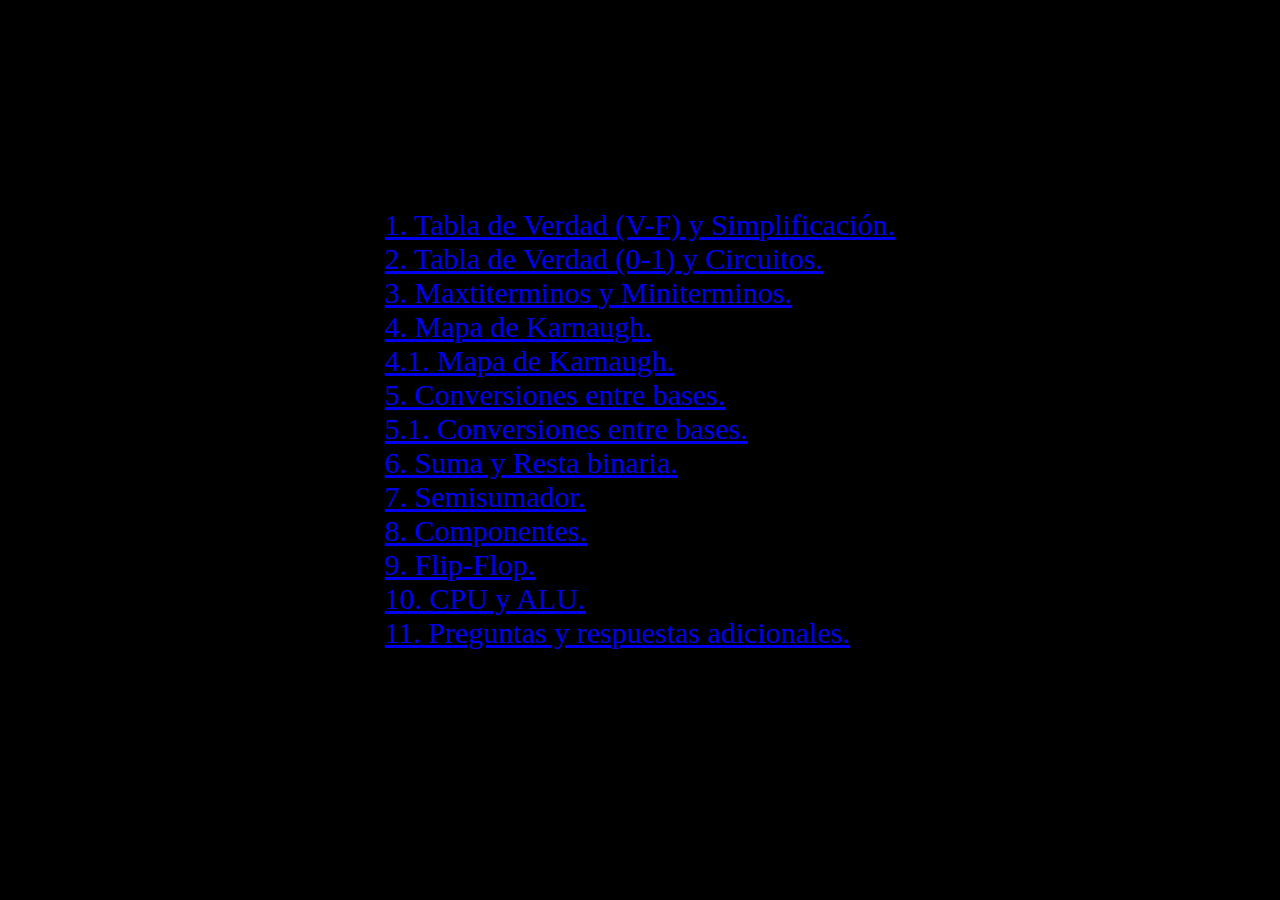
<file: index.html>
<!DOCTYPE html>
<html>
  <head>
    <meta charset="utf-8">
    <meta name="viewport" content="width=device-width">
    <title>Logica Computacional</title>
    <link rel="stylesheet" href="style.css">
  </head>
  <div class="contenedorPadre">
    <div class="contenedorHijo">
      <a href="tablaverdad/tablaverdad.html">1. Tabla de Verdad (V-F) y Simplificación.</a><br> 
      <a href="tabla01/tabla01.html">2. Tabla de Verdad (0-1) y Circuitos.</a><br> 
      <a href="maxiymini/maxiymini.html">3. Maxtiterminos y Miniterminos.</a><br> 
      <a href="karnaugh/karnaugh.html">4. Mapa de Karnaugh.</a><br> 
      <a href="karnaugh01/karnaugh01.html">4.1. Mapa de Karnaugh.</a><br> 
      <a href="conversion/conversion.html">5. Conversiones entre bases.</a><br> 
      <a href="conversion01/conversion01.html">5.1. Conversiones entre bases.</a><br> 
      <a href="sumaresta/sumaresta.html">6. Suma y Resta binaria.</a><br> 
      <a href="semisumador/semisumador.html">7. Semisumador.</a><br> 
      <a href="componentes/componentes.html">8. Componentes.</a><br> 
      <a href="flipflop/flipflop.html">9. Flip-Flop.</a><br> 
      <a href="cpualu/cpualu.html">10. CPU y ALU.</a><br> 
      <a href="preguntasadcionales/preguntasadcionales.html">11. Preguntas y respuestas adicionales.</a><br>       
    </div>
  </div> 
</html>
</file>
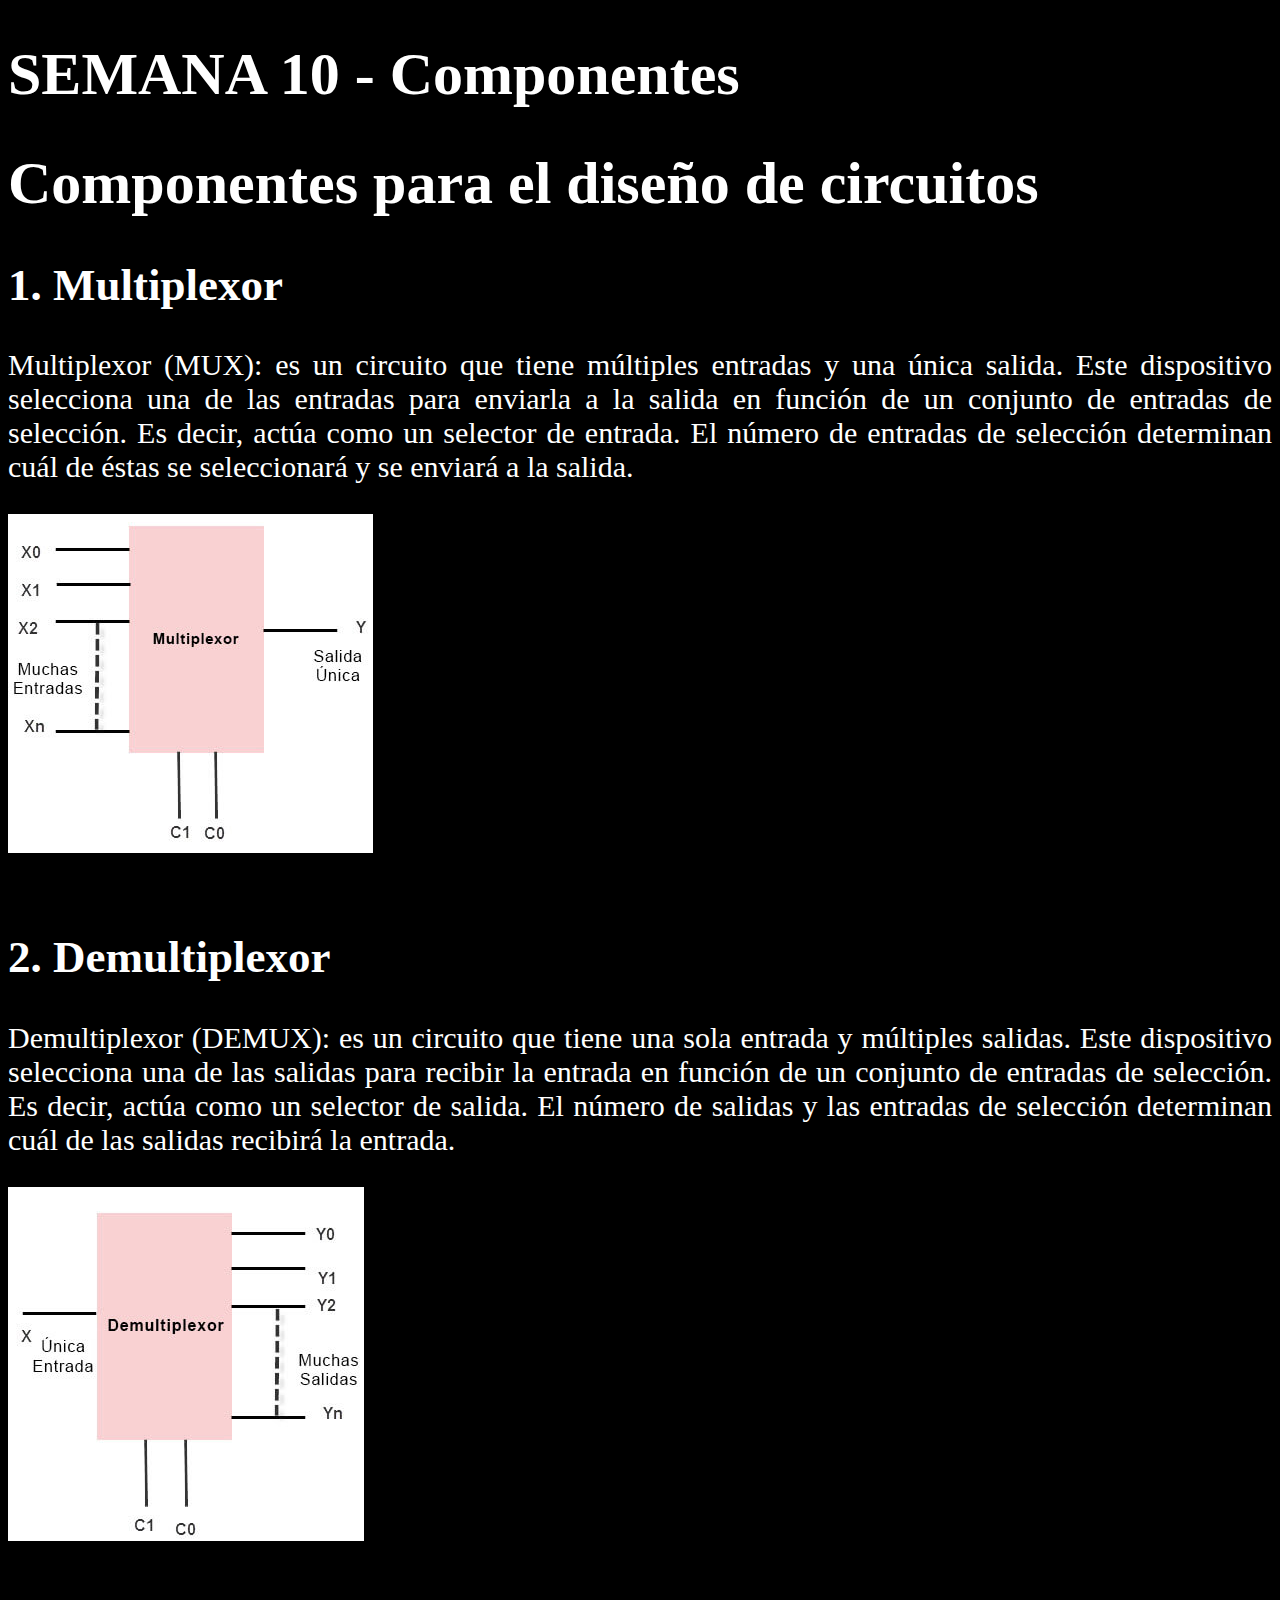
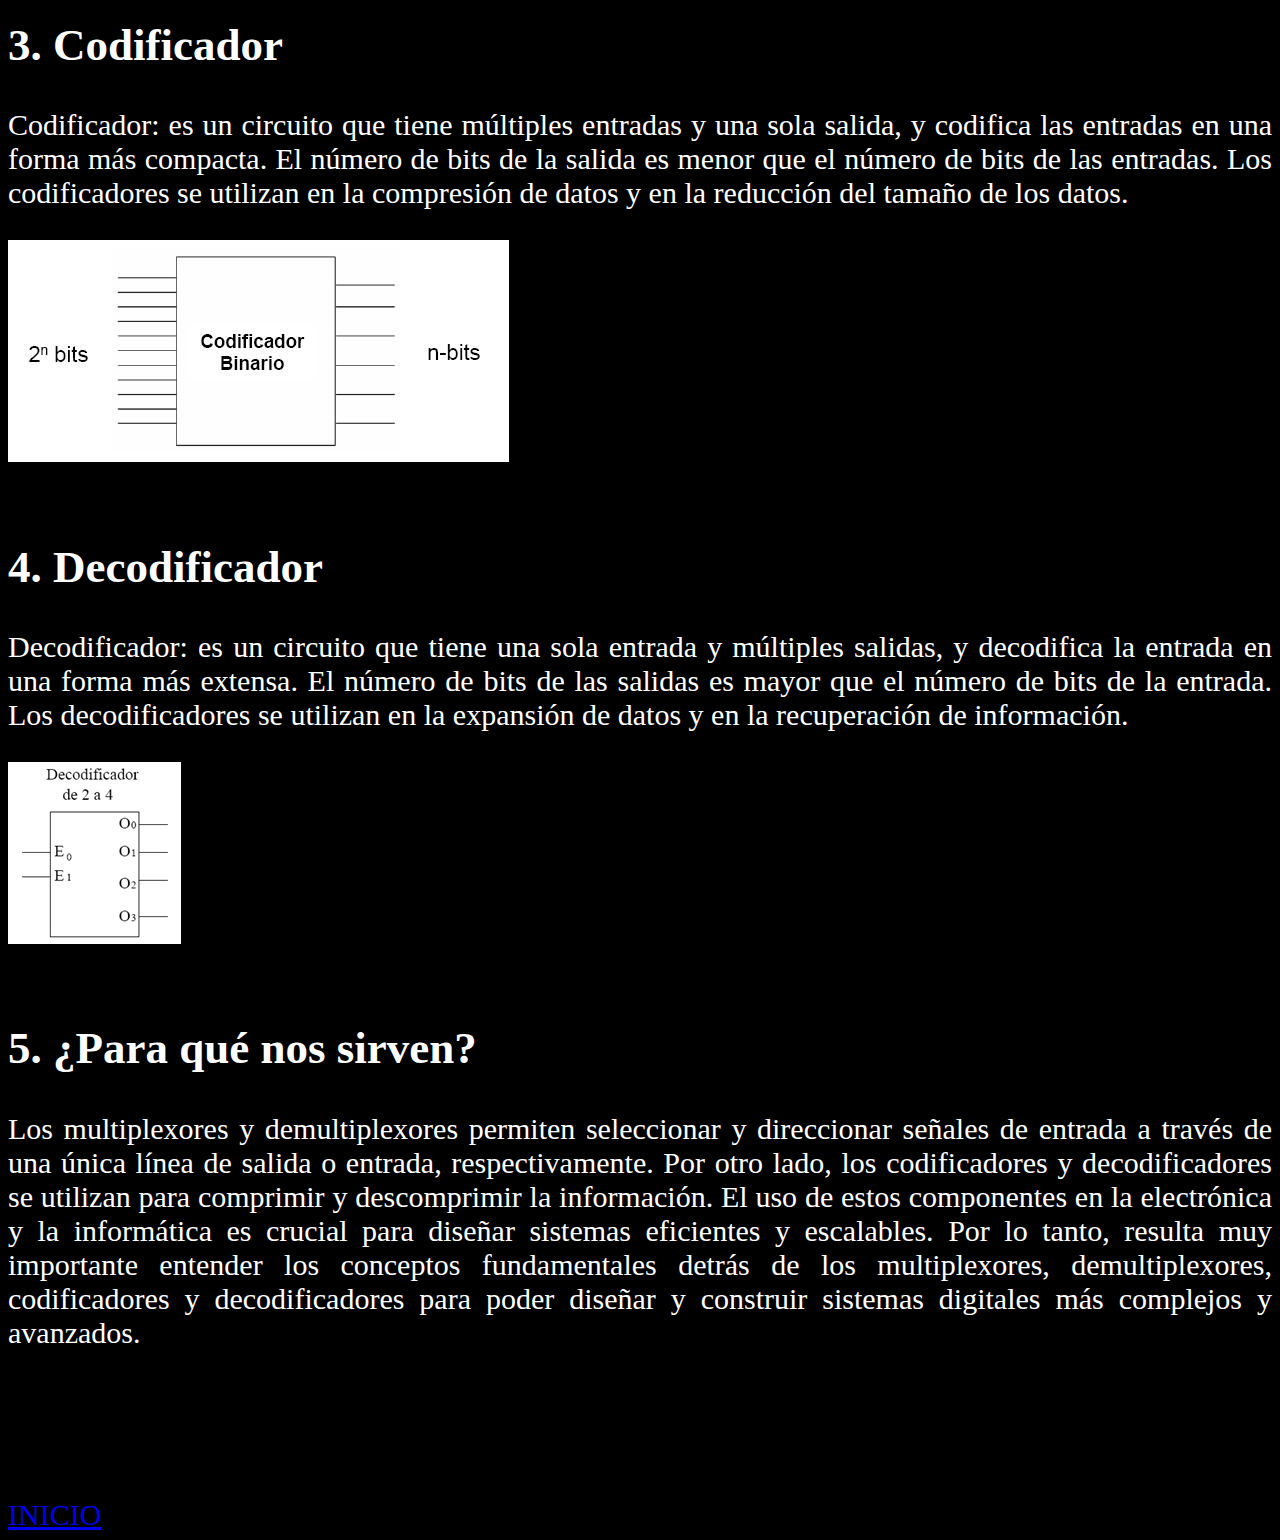
<file: componentes/componentes.html>
<!DOCTYPE html>
<html>
    <head>
        <meta charset="utf-8">
        <meta name="viewport" content="width=device-width, initial-scale=1, shrink-to-fit=no">
        <title>Componentes</title>
        <link rel="stylesheet" href="componentes.css">
    </head>
    <body>
        <div class="contenedorPadre">
          <h1>SEMANA 10 - Componentes</h1>
        </div> 

        <div>
          <h1>Componentes para el diseño de circuitos</h1>
          <h2>1. Multiplexor</h2>
          <p class="justificar">Multiplexor (MUX): es un circuito que tiene múltiples entradas y una única salida.
              Este dispositivo selecciona una de las entradas para enviarla a la salida en función de un conjunto de entradas de selección. Es decir, actúa como un selector de entrada.
              El número de entradas de selección determinan cuál de éstas se seleccionará y se enviará a la salida.</p>
          <img src="multiplexor.jpg">
          <br><br>

          <h2>2. Demultiplexor</h2>
          <p class="justificar">Demultiplexor (DEMUX): es un circuito que tiene una sola entrada y múltiples salidas. 
            Este dispositivo selecciona una de las salidas para recibir la entrada en función de un conjunto de entradas de selección. Es decir, actúa como un selector de salida. 
            El número de salidas y las entradas de selección determinan cuál de las salidas recibirá la entrada.</p>
          <img src="demultiplexor.jpg">
          <br><br>
          
          <h2>3. Codificador</h2>
          <p class="justificar">Codificador: es un circuito que tiene múltiples entradas y una sola salida, y codifica las entradas en una forma más compacta. 
            El número de bits de la salida es menor que el número de bits de las entradas. Los codificadores se utilizan en la compresión de datos y en la reducción del tamaño de los datos. </p>
          <img src="codificador.jpg">
          <br><br>

          <h2>4. Decodificador</h2>
          <p class="justificar">Decodificador: es un circuito que tiene una sola entrada y múltiples salidas, y decodifica la entrada en una forma más extensa. El número de bits de las salidas es mayor que el número de bits de la entrada. Los decodificadores se utilizan en la expansión de datos y en la recuperación de información.</p>
          <img src="decodificador.jpg">
          <br><br>          
          

          <h2>5. ¿Para qué nos sirven?</h2>
          <p class="justificar">Los multiplexores y demultiplexores permiten seleccionar y direccionar señales de entrada a través de una única línea de salida o entrada, respectivamente. Por otro lado, los codificadores y decodificadores se utilizan para comprimir y descomprimir la información.
            El uso de estos componentes en la electrónica y la informática es crucial para diseñar sistemas eficientes y escalables. Por lo tanto, resulta muy  importante entender los conceptos fundamentales detrás de los multiplexores, demultiplexores, codificadores y decodificadores para poder diseñar y construir sistemas digitales más complejos y avanzados.</p>
          <br><br>  

        </div>
       

        <div class="inicio">
          <a href="javascript:history.back()">INICIO</a><br> 
        </div>

        <script src="https://code.jquery.com/jquery-3.3.1.js" integrity="sha256-2Kok7MbOyxpgUVvAk/HJ2jigOSYS2auK4Pfzbm7uH60=" crossorigin="anonymous"></script>
        <script src="https://cdnjs.cloudflare.com/ajax/libs/popper.js/1.14.3/umd/popper.min.js" integrity="sha384-ZMP7rVo3mIykV+2+9J3UJ46jBk0WLaUAdn689aCwoqbBJiSnjAK/l8WvCWPIPm49"
            crossorigin="anonymous"></script>
        <script src="https://stackpath.bootstrapcdn.com/bootstrap/4.1.3/js/bootstrap.min.js" integrity="sha384-ChfqqxuZUCnJSK3+MXmPNIyE6ZbWh2IMqE241rYiqJxyMiZ6OW/JmZQ5stwEULTy"
            crossorigin="anonymous"></script>
        <script src="componentes.js"></script>
    </body>
</html>
</file>
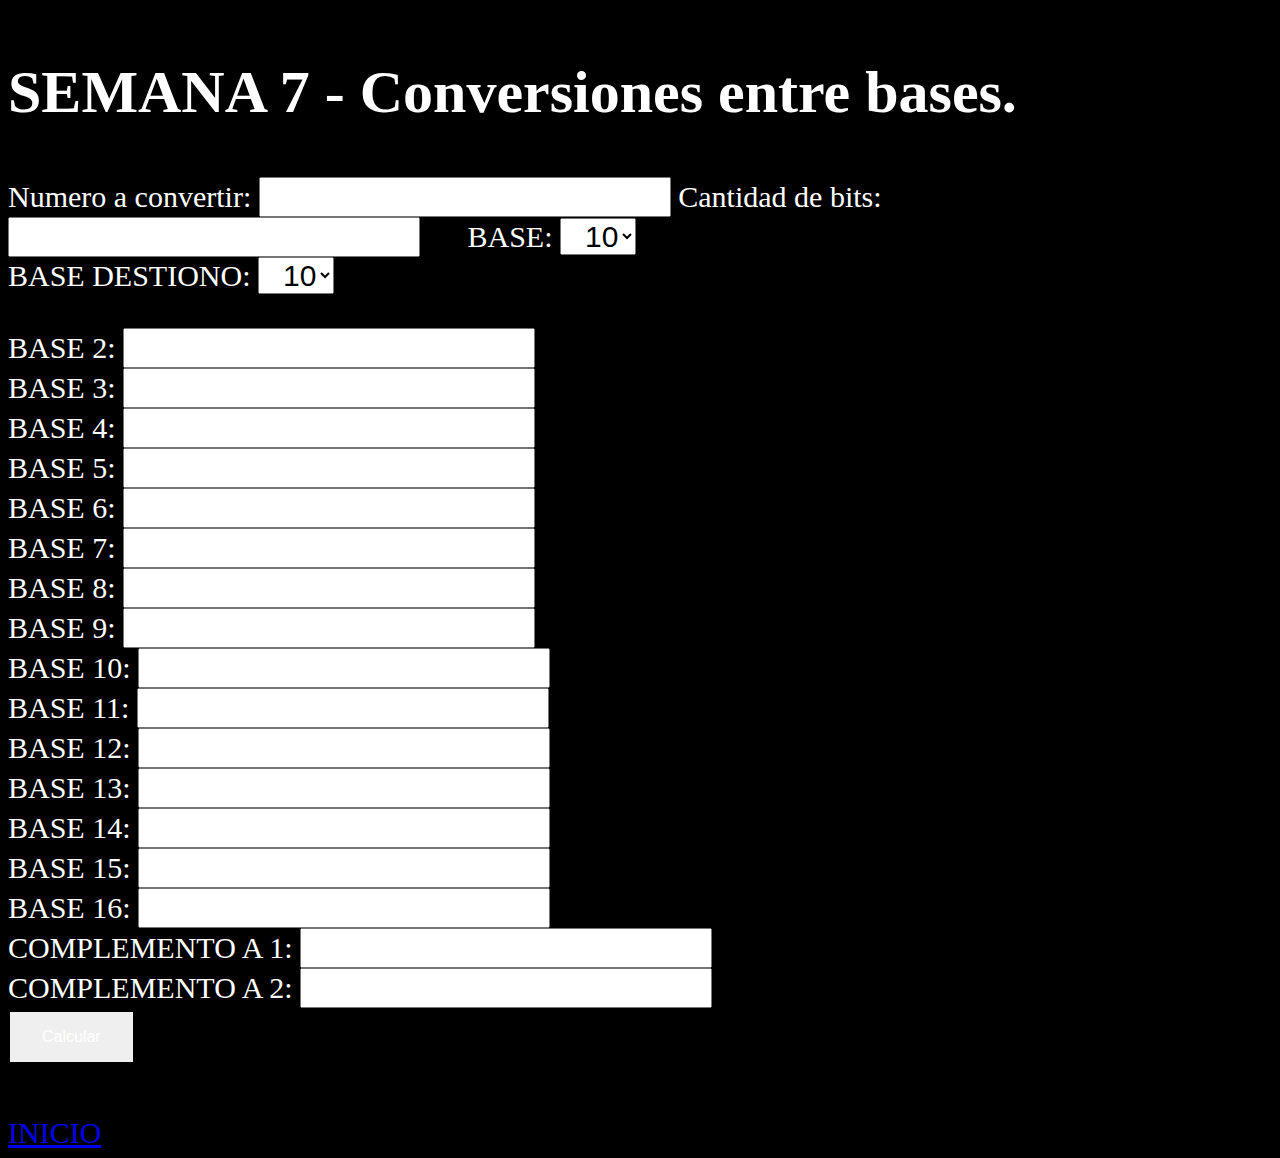
<file: conversion/conversion.html>
<!DOCTYPE html>
<html>
  <head>
    <meta charset="utf-8">
    <meta name="viewport" content="width=device-width, initial-scale=1, shrink-to-fit=no">
    <title>Conversiones entre bases</title>
    <link rel="stylesheet" href="conversion.css">
  </head>
  <body>
    <div class="contenedorPadre">
      <h1>SEMANA 7 - Conversiones entre bases.</h1>
    </div> 
    <div class="contenedorPadre">
      <form >
        <label for="numero">Numero a convertir:</label>
        <input class="espacio base" type="text" id="numero" name="numero">
        <label for="bits">Cantidad de bits:</label>
        <input class="espacio base" type="text" id="bits" name="bits">
        <label class="basenumero" for="basenumero">BASE:</label>
        <select class="espacio base" name="basenumero" id="basenumero">
          <option value="10">10</option>
          <option value="2">2</option>
          <option value="8">8</option>
          <option value="16">16</option>     
          <option value="3">3</option>        
          <option value="4">4</option>
          <option value="5">5</option>
          <option value="6">6</option>        
          <option value="7">7</option>        
          <option value="9">9</option>        
          <option value="10">11</option>                
          <option value="10">12</option>        
          <option value="10">13</option>        
          <option value="10">14</option>        
          <option value="10">15</option>                                        
        </select><br>
        <label class="basedestino" for="basedestino">BASE DESTIONO:</label>
        <select class="espacio base" name="basedestino" id="basedestino">
          <option value="10">10</option>
          <option value="2">2</option>
          <option value="8">8</option>
          <option value="16">16</option>     
          <option value="3">3</option>        
          <option value="4">4</option>
          <option value="5">5</option>
          <option value="6">6</option>        
          <option value="7">7</option>        
          <option value="9">9</option>        
          <option value="10">11</option>                
          <option value="10">12</option>        
          <option value="10">13</option>        
          <option value="10">14</option>        
          <option value="10">15</option>                                        
        </select><br><br>
        <label for="base2">BASE 2:</label>
        <input class="espacio base" type="text" id="base2" name="base2" readonly><br>
        <label for="base3">BASE 3:</label>
        <input class="espacio base" type="text" id="base3" name="base3" readonly><br>
        <label for="base4">BASE 4:</label>
        <input class="espacio base" type="text" id="base4" name="base4" readonly><br>
        <label for="base2">BASE 5:</label>
        <input class="espacio base" type="text" id="base5" name="base5" readonly><br>
        <label for="base2">BASE 6:</label>
        <input class="espacio base" type="text" id="base6" name="base6" readonly><br>
        <label for="base2">BASE 7:</label>
        <input class="espacio base" type="text" id="base7" name="base7" readonly><br>
        <label for="base2">BASE 8:</label>
        <input class="espacio base" type="text" id="base8" name="base8" readonly><br>
        <label for="base2">BASE 9:</label>
        <input class="espacio base" type="text" id="base9" name="base9" readonly><br>
        <label for="base2">BASE 10:</label>
        <input class="espacio base" type="text" id="base10" name="base10" readonly><br>
        <label for="base2">BASE 11:</label>
        <input class="espacio base" type="text" id="base11" name="base11" readonly><br>
        <label for="base2">BASE 12:</label>
        <input class="espacio base" type="text" id="base12" name="base12" readonly><br>
        <label for="base2">BASE 13:</label>
        <input class="espacio base" type="text" id="base13" name="base13" readonly><br>
        <label for="base2">BASE 14:</label>
        <input class="espacio base" type="text" id="base14" name="base14" readonly><br>
        <label for="base2">BASE 15:</label>
        <input class="espacio base" type="text" id="base15" name="base15" readonly><br>
        <label for="base2">BASE 16:</label>
        <input class="espacio base" type="text" id="base16" name="base16" readonly><br>
        <label for="ca1">COMPLEMENTO A 1:</label>
        <input class="espacio base" type="text" id="ca1" name="ca1" readonly><br>
        <label for="ca2">COMPLEMENTO A 2:</label>
        <input class="espacio base" type="text" id="ca2" name="ca2" readonly><br>              
      </form>
    </div> 
    <button class="button button1"  id="boton1">Calcular</button>
    <div class="inicio">
      <a href="javascript:history.back()">INICIO</a><br> 
    </div>

    <script src="https://code.jquery.com/jquery-3.3.1.js" integrity="sha256-2Kok7MbOyxpgUVvAk/HJ2jigOSYS2auK4Pfzbm7uH60=" crossorigin="anonymous"></script>
    <script src="https://cdnjs.cloudflare.com/ajax/libs/popper.js/1.14.3/umd/popper.min.js" integrity="sha384-ZMP7rVo3mIykV+2+9J3UJ46jBk0WLaUAdn689aCwoqbBJiSnjAK/l8WvCWPIPm49"
            crossorigin="anonymous"></script>
    <script src="https://stackpath.bootstrapcdn.com/bootstrap/4.1.3/js/bootstrap.min.js" integrity="sha384-ChfqqxuZUCnJSK3+MXmPNIyE6ZbWh2IMqE241rYiqJxyMiZ6OW/JmZQ5stwEULTy"
            crossorigin="anonymous"></script>
    <script src="conversion.js"></script>
  </body>
</html>
</file>
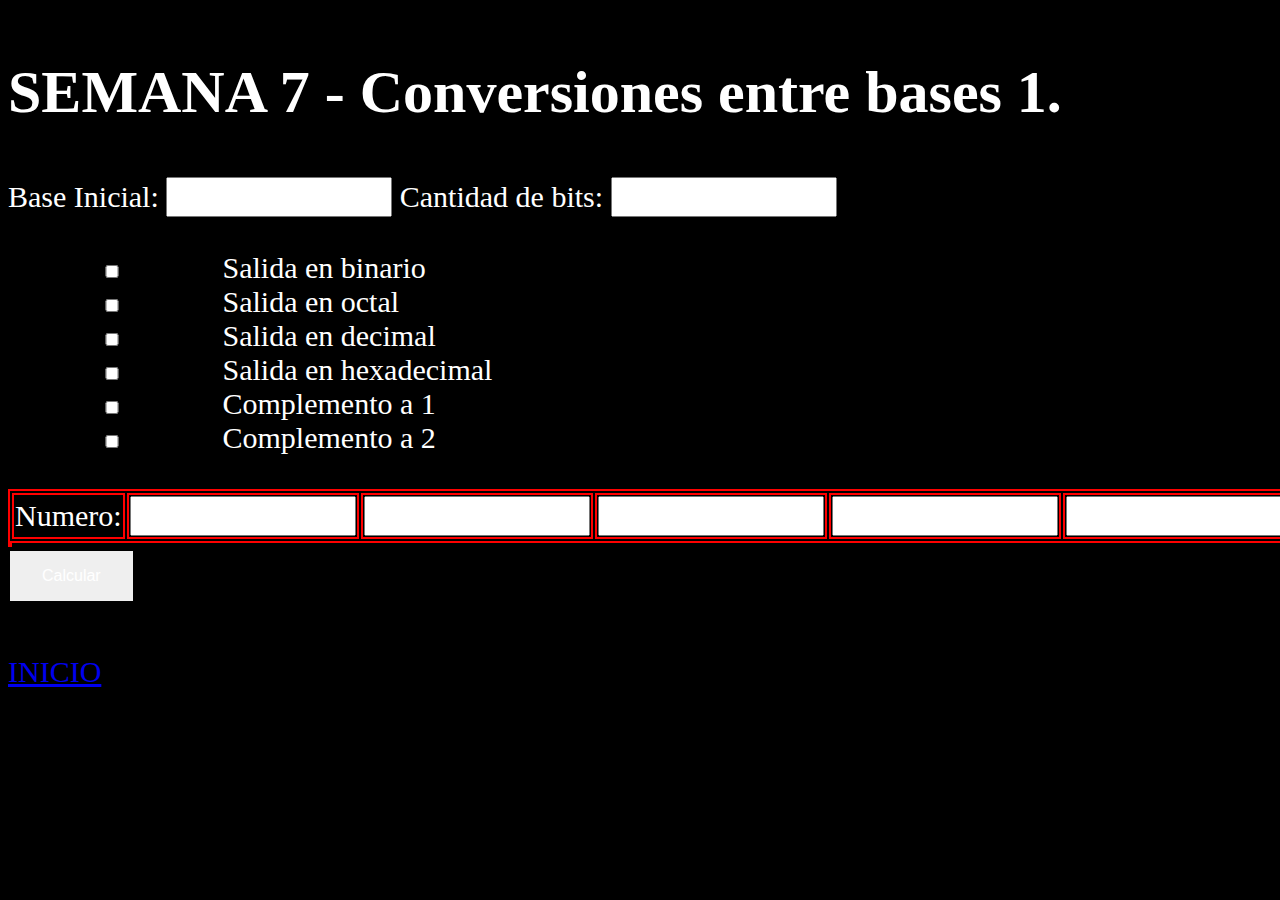
<file: conversion01/conversion01.html>
<!DOCTYPE html>
<html>
  <head>
    <meta charset="utf-8">
    <meta name="viewport" content="width=device-width, initial-scale=1, shrink-to-fit=no">
    <title>Conversiones entre bases</title>
    <link rel="stylesheet" href="conversion01.css">
  </head>
  <body>
    <div class="contenedorPadre">
      <h1>SEMANA 7 - Conversiones entre bases 1.</h1>
    </div> 
    <div class="contenedorPadre">
      <form >
        <label for="base">Base Inicial:</label>
        <input class="espacio base" type="text" id="base" name="base">        
        <label for="bits">Cantidad de bits:</label>
        <input class="espacio base" type="text" id="bits" name="bits">   
        <br><br>

        <input type="checkbox" id="binario" name="binario" value="binario">
        <label for="binario">Salida en binario</label><br>

        <input type="checkbox" id="octal" name="octal" value="octal">
        <label for="octal">Salida en octal</label><br>

        <input type="checkbox" id="decimal" name="decimal" value="decimal">
        <label for="decimal">Salida en decimal</label><br>

        <input type="checkbox" id="hexa" name="hexa" value="hexa">
        <label for="hexa">Salida en hexadecimal</label><br>

        <input type="checkbox" id="ca1" name="ca1" value="ca1">
        <label for="ca1">Complemento a 1</label><br>

        <input type="checkbox" id="ca2" name="ca2" value="ca2">
        <label for="ca2">Complemento a 2</label><br><br>

        <table id="valoresinicial">
          <tr>
            <td style="width:100px">Numero:</td>
            <td><input class="espacio base" type="text" id="numero1" name="numero1" required></td>
            <td><input class="espacio base" type="text" id="numero2" name="numero2" required></td>
            <td><input class="espacio base" type="text" id="numero3" name="numero3" required></td>
            <td><input class="espacio base" type="text" id="numero4" name="numero4" required></td>
            <td><input class="espacio base" type="text" id="numero5" name="numero5" required></td>
          </tr>
        </table>

        
        <table id="conversion">
        </table>
      </form>
    </div> 
    <button class="button button1"  id="boton1">Calcular</button>
    <div class="inicio">
      <a href="javascript:history.back()">INICIO</a><br> 
    </div>

    <script src="https://code.jquery.com/jquery-3.3.1.js" integrity="sha256-2Kok7MbOyxpgUVvAk/HJ2jigOSYS2auK4Pfzbm7uH60=" crossorigin="anonymous"></script>
    <script src="https://cdnjs.cloudflare.com/ajax/libs/popper.js/1.14.3/umd/popper.min.js" integrity="sha384-ZMP7rVo3mIykV+2+9J3UJ46jBk0WLaUAdn689aCwoqbBJiSnjAK/l8WvCWPIPm49"
            crossorigin="anonymous"></script>
    <script src="https://stackpath.bootstrapcdn.com/bootstrap/4.1.3/js/bootstrap.min.js" integrity="sha384-ChfqqxuZUCnJSK3+MXmPNIyE6ZbWh2IMqE241rYiqJxyMiZ6OW/JmZQ5stwEULTy"
            crossorigin="anonymous"></script>
    <script src="conversion01.js"></script>
  </body>
</html>
</file>
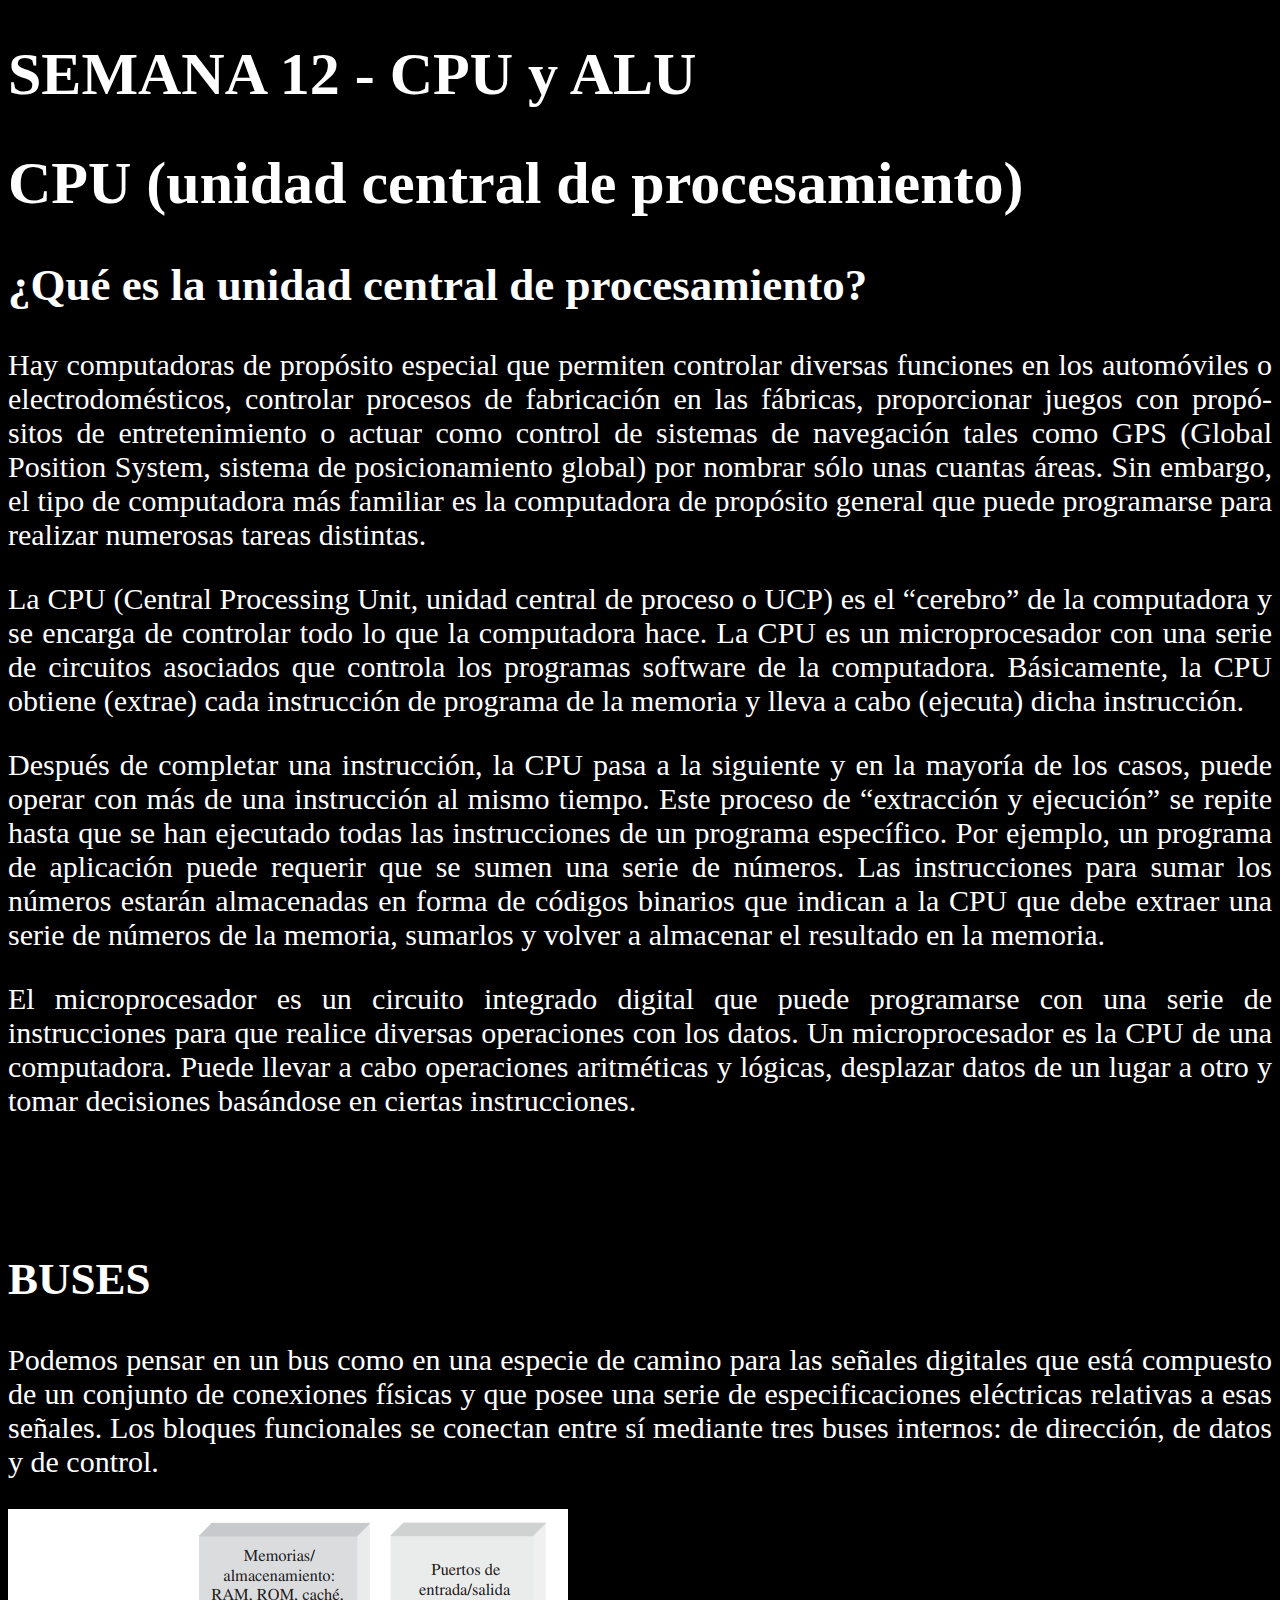
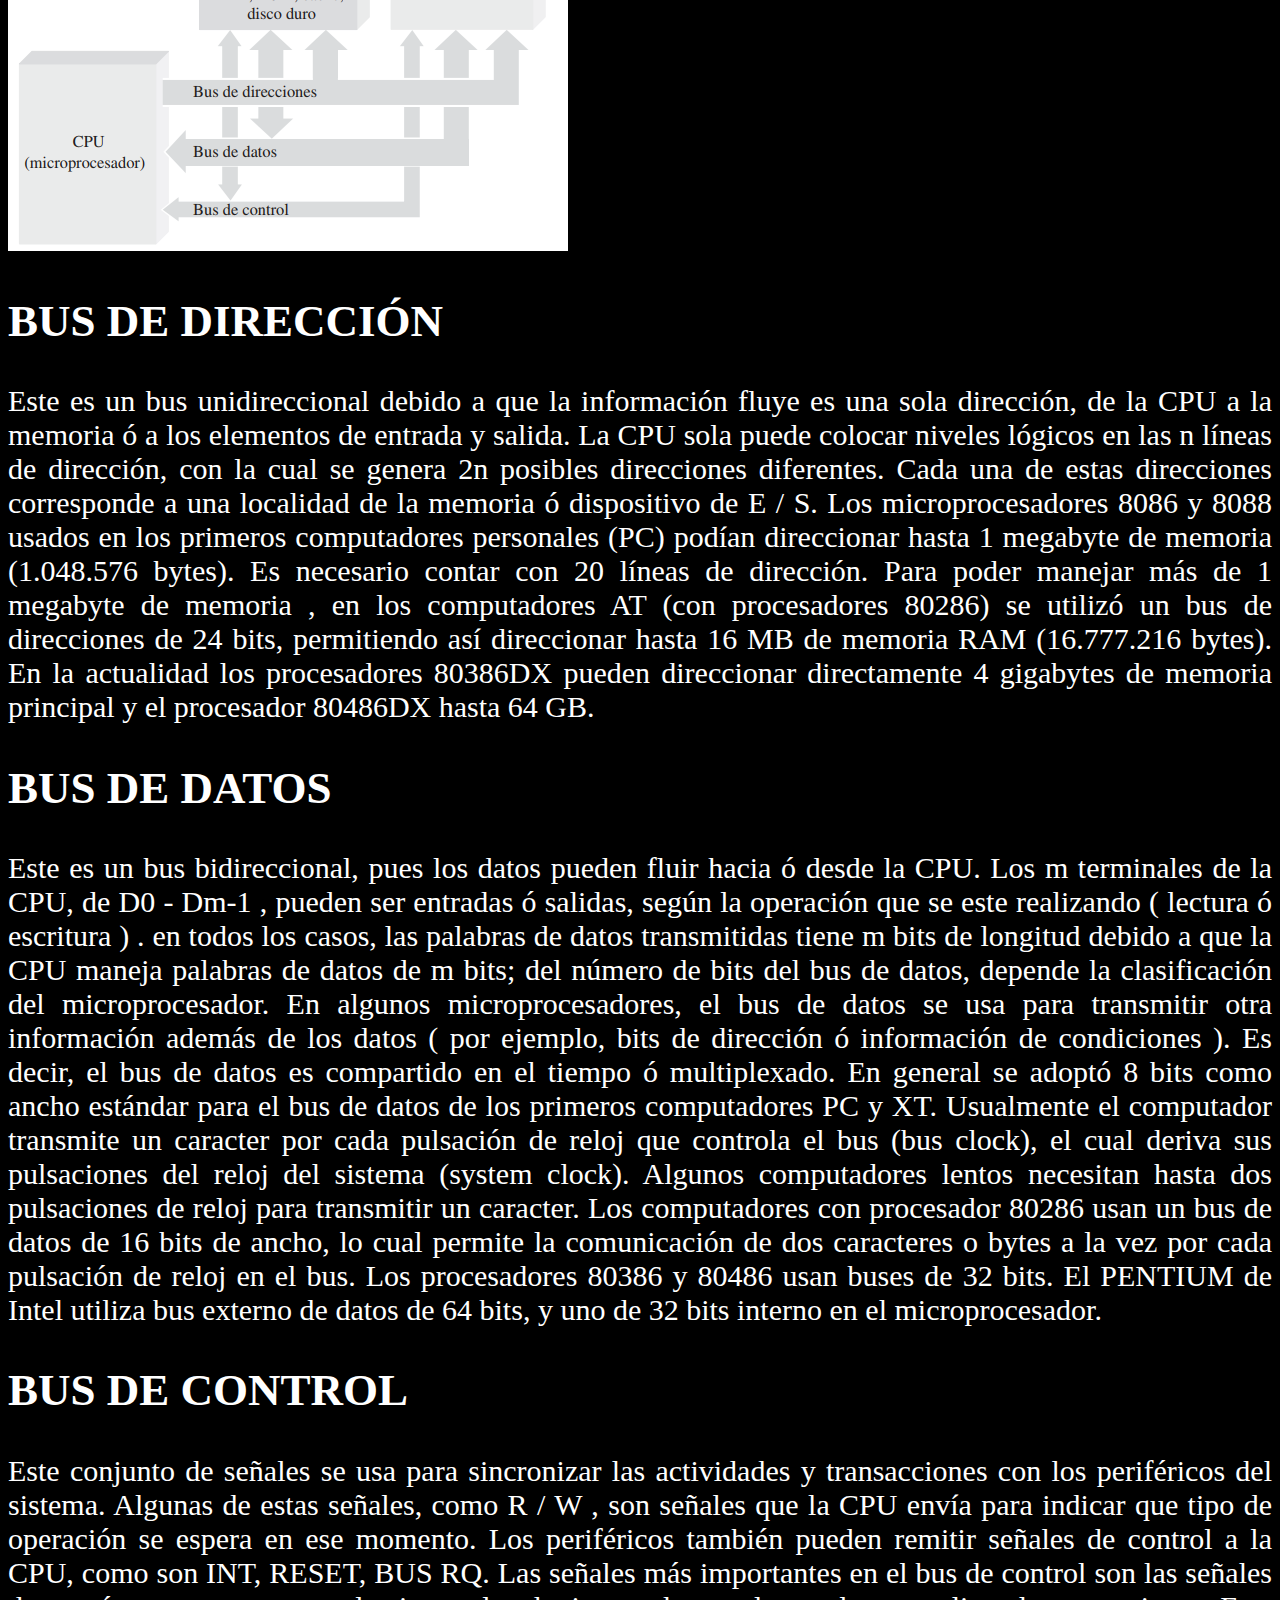
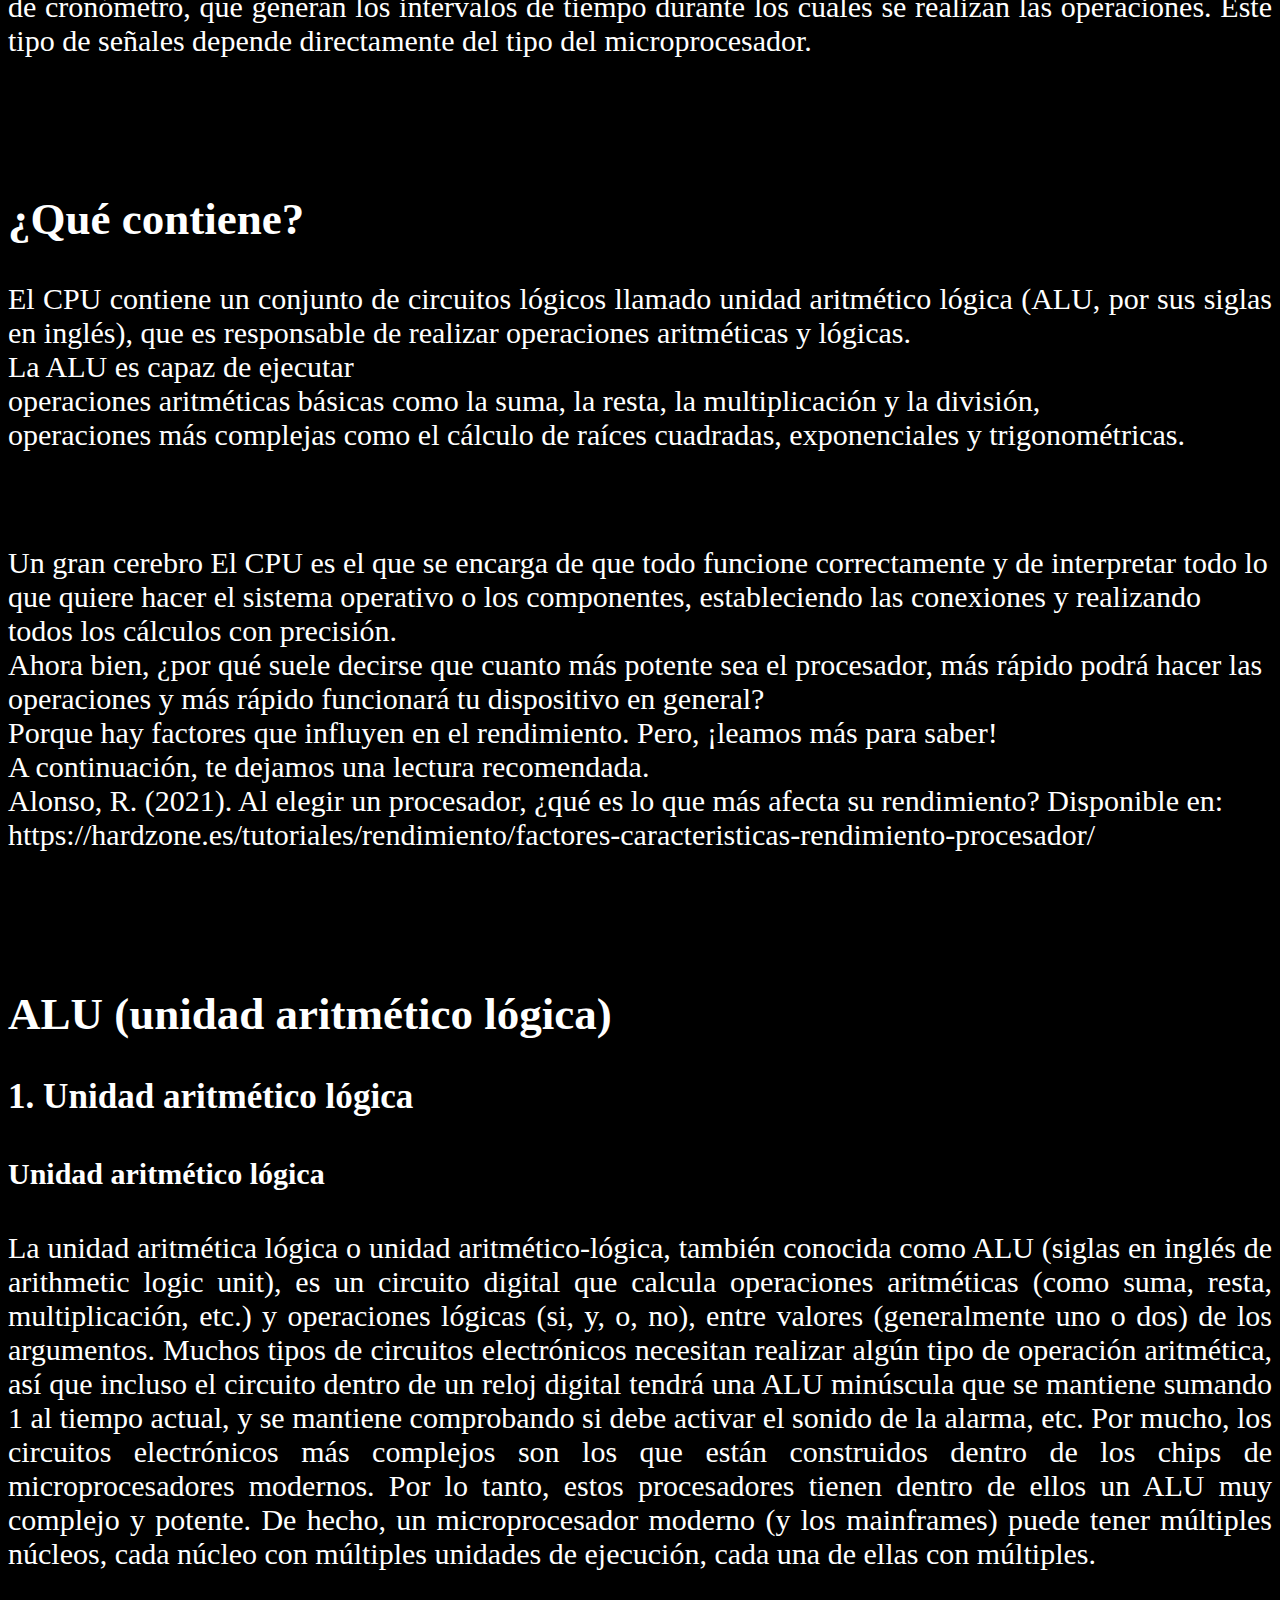
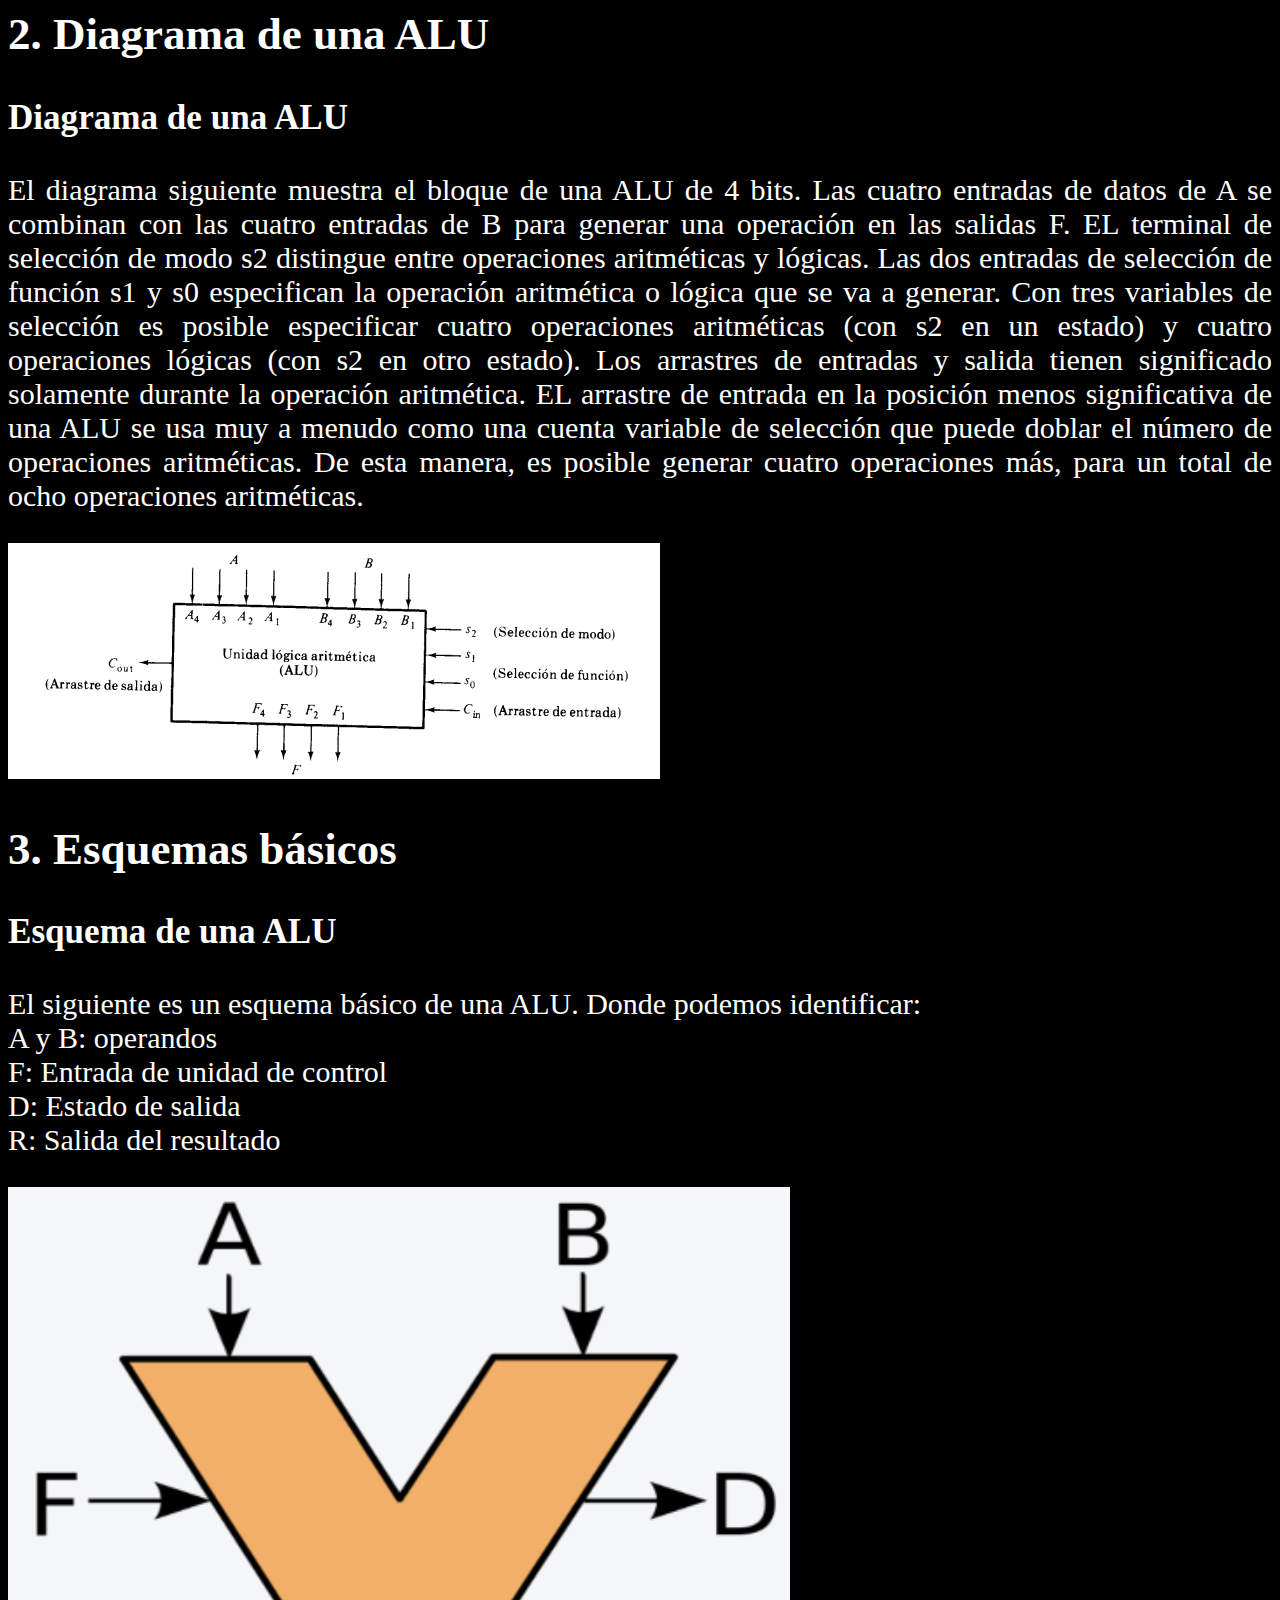
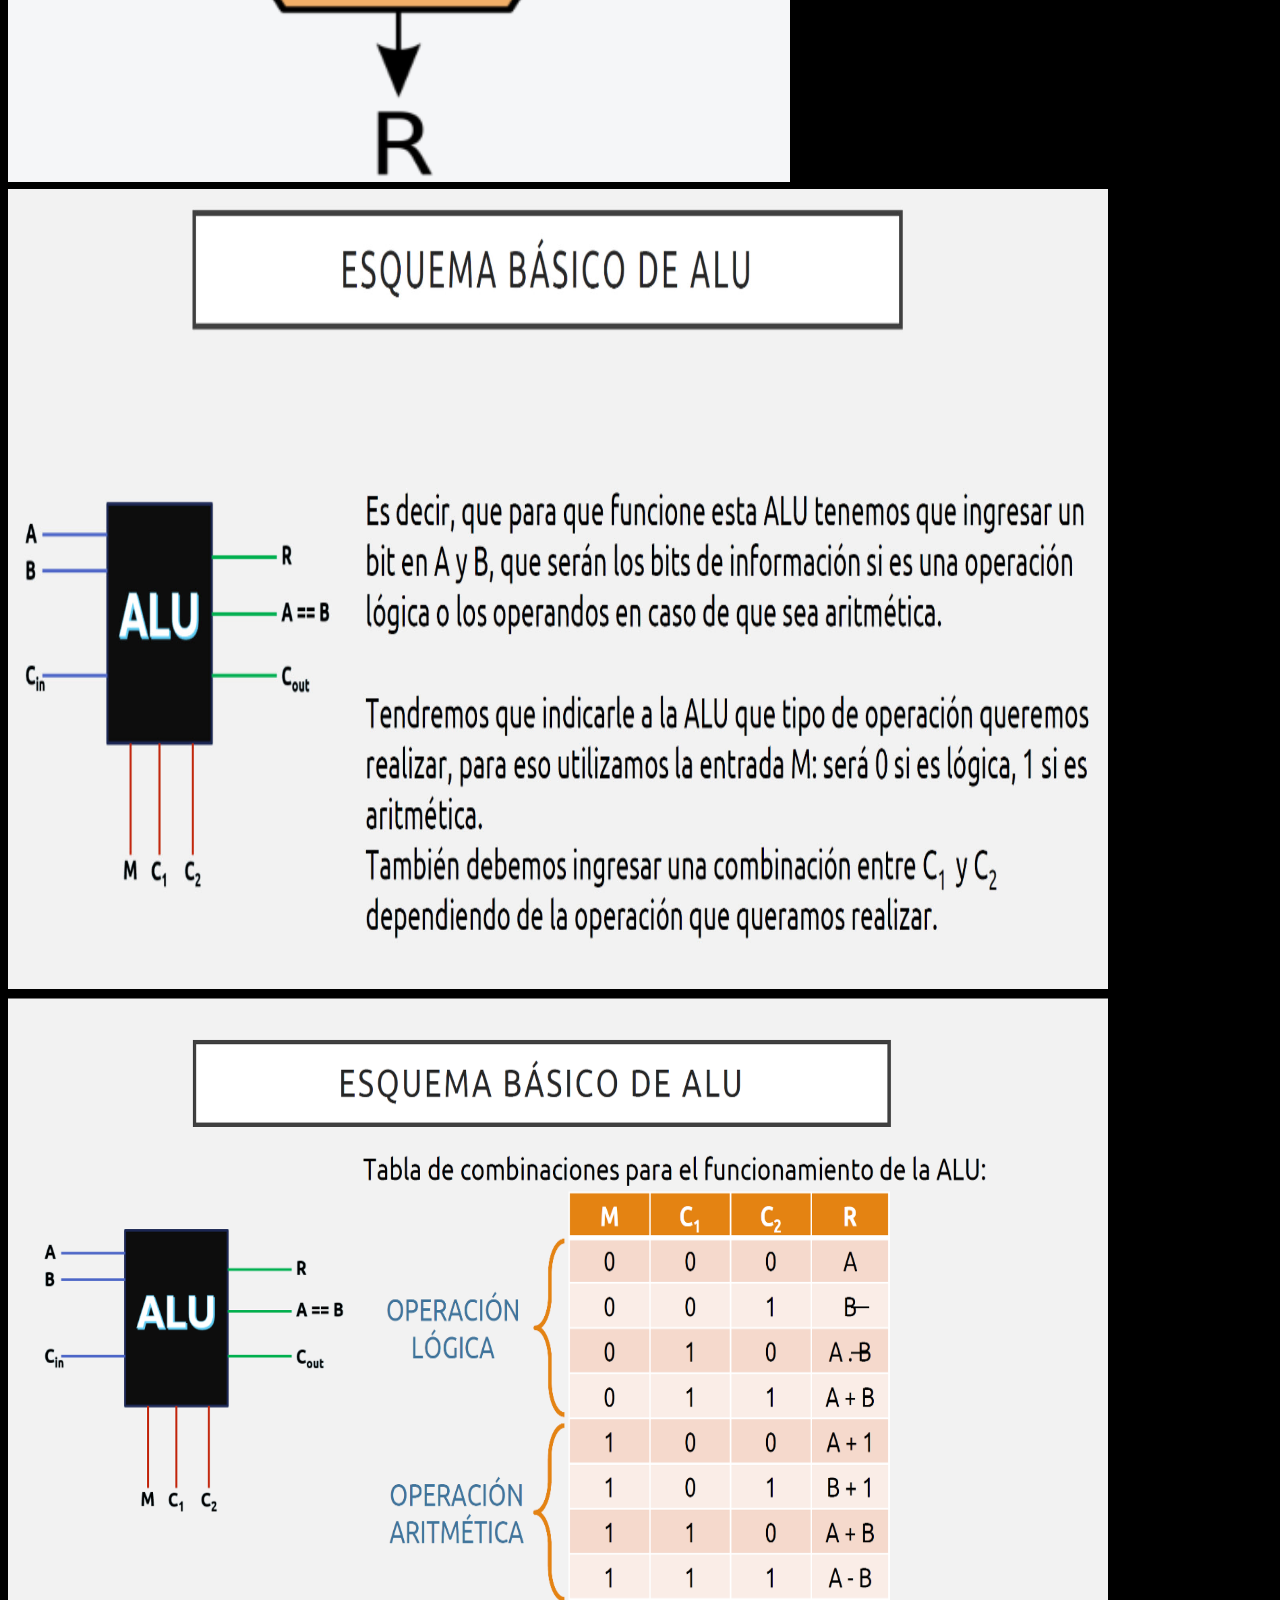
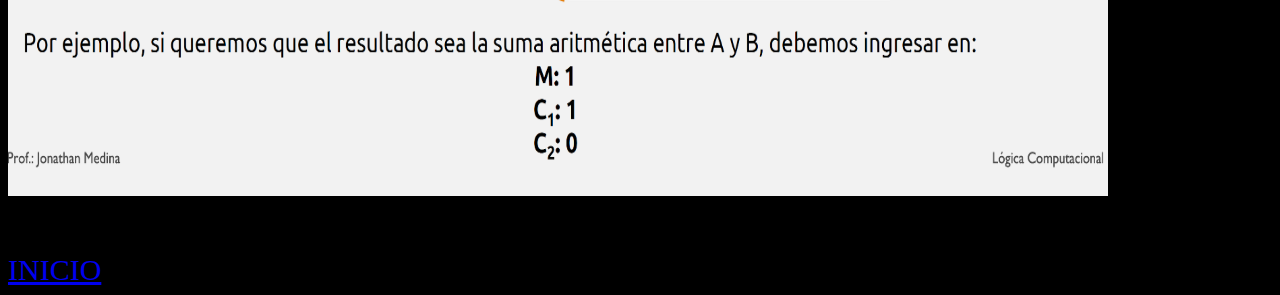
<file: cpualu/cpualu.html>
<!DOCTYPE html>
<html>
    <head>
        <meta charset="utf-8">
        <meta name="viewport" content="width=device-width, initial-scale=1, shrink-to-fit=no">
        <title>CPU y ALU</title>
        <link rel="stylesheet" href="cpualu.css">
    </head>
    <body>
        <div class="contenedorPadre">
          <h1>SEMANA 12 - CPU y ALU</h1>
        </div> 
        <h1>CPU (unidad central de procesamiento)</h1>
        <h2>¿Qué es la unidad central de procesamiento?</h2>
        
        <p class="justificar">Hay computadoras de propósito especial que permiten controlar diversas funciones en los automóviles o electrodomésticos, controlar procesos de fabricación en las fábricas, proporcionar juegos con propó- sitos de entretenimiento o actuar como control de sistemas de navegación tales como GPS (Global Position System, sistema de posicionamiento global) por nombrar sólo unas cuantas áreas. Sin embargo, el tipo de computadora más familiar es la computadora de propósito general que puede programarse para realizar numerosas tareas distintas. </p>
        <p class="justificar">La CPU (Central Processing Unit, unidad central de proceso o UCP) es el “cerebro” de la computadora y se encarga de controlar todo lo que la computadora hace. La CPU es un microprocesador con una serie de circuitos asociados que controla los programas software de la computadora. Básicamente, la CPU obtiene (extrae) cada instrucción de programa de la memoria y lleva a cabo (ejecuta) dicha instrucción.</p>
        <p class="justificar">Después de completar una instrucción, la CPU pasa a la siguiente y en la mayoría de los casos, puede operar con más de una instrucción al mismo tiempo. Este proceso de “extracción y ejecución” se repite hasta que se han ejecutado todas las instrucciones de un programa específico. Por ejemplo, un programa de aplicación puede requerir que se sumen una serie de números. Las instrucciones para sumar los números estarán almacenadas en forma de códigos binarios que indican a la CPU que debe extraer una serie de números de la memoria, sumarlos y volver a almacenar el resultado en la memoria.</p>
        <p class="justificar">El microprocesador es un circuito integrado digital que puede programarse con una serie de instrucciones para que realice diversas operaciones con los datos. Un microprocesador es la CPU de una computadora. Puede llevar a cabo operaciones aritméticas y lógicas, desplazar datos de un lugar a otro y tomar decisiones basándose en ciertas instrucciones. </p>
        <br><br>

        <h2>BUSES</h2>
        <p class="justificar">Podemos pensar en un bus como en una especie de camino para las señales digitales que está compuesto de un conjunto de conexiones físicas y que posee una serie de especificaciones eléctricas relativas a esas señales.
          Los bloques funcionales se conectan entre sí mediante tres buses internos: de dirección, de datos y de control.</p>
        <img src="buses.jpg">
        
        <h2>BUS DE DIRECCIÓN </h2>
        <p class="justificar"> Este es un bus unidireccional debido a que la información fluye es una sola dirección, de la CPU a la memoria ó a los elementos de entrada y salida. La CPU sola puede colocar niveles lógicos en las n líneas de dirección, con la cual se genera 2n posibles direcciones diferentes. Cada una de estas direcciones corresponde a una localidad de la memoria ó dispositivo de E / S. Los microprocesadores 8086 y 8088 usados en los primeros computadores personales (PC) podían direccionar hasta 1 megabyte de memoria (1.048.576 bytes). Es necesario contar con 20 líneas de dirección. Para poder manejar más de 1 megabyte de memoria , en los computadores AT (con procesadores 80286) se utilizó un bus de direcciones de 24 bits, permitiendo así direccionar hasta 16 MB de memoria RAM (16.777.216 bytes). En la actualidad los procesadores 80386DX pueden direccionar directamente 4 gigabytes de memoria principal y el procesador 80486DX hasta 64 GB.</p>
        
        <h2>BUS DE DATOS </h2>
        <p class="justificar">Este es un bus bidireccional, pues los datos pueden fluir hacia ó desde la CPU. Los m terminales de la CPU, de D0 - Dm-1 , pueden ser entradas ó salidas, según la operación que se este realizando ( lectura ó escritura ) . en todos los casos, las palabras de datos transmitidas tiene m bits de longitud debido a que la CPU maneja palabras de datos de m bits; del número de bits del bus de datos, depende la clasificación del microprocesador. En algunos microprocesadores, el bus de datos se usa para transmitir otra información además de los datos ( por ejemplo, bits de dirección ó información de condiciones ). Es decir, el bus de datos es compartido en el tiempo ó multiplexado. En general se adoptó 8 bits como ancho estándar para el bus de datos de los primeros computadores PC y XT. Usualmente el computador transmite un caracter por cada pulsación de reloj que controla el bus (bus clock), el cual deriva sus pulsaciones del reloj del sistema (system clock). Algunos computadores lentos necesitan hasta dos pulsaciones de reloj para transmitir un caracter. Los computadores con procesador 80286 usan un bus de datos de 16 bits de ancho, lo cual permite la comunicación de dos caracteres o bytes a la vez por cada pulsación de reloj en el bus. Los procesadores 80386 y 80486 usan buses de 32 bits. El PENTIUM de Intel utiliza bus externo de datos de 64 bits, y uno de 32 bits interno en el microprocesador.</p>
        
        <h2>BUS DE CONTROL </h2>
        <p class="justificar">Este conjunto de señales se usa para sincronizar las actividades y transacciones con los periféricos del sistema. Algunas de estas señales, como R / W , son señales que la CPU envía para indicar que tipo de operación se espera en ese momento. Los periféricos también pueden remitir señales de control a la CPU, como son INT, RESET, BUS RQ. Las señales más importantes en el bus de control son las señales de cronómetro, que generan los intervalos de tiempo durante los cuales se realizan las operaciones. Este tipo de señales depende directamente del tipo del microprocesador.</p>                      
        <br><br>

        <h2>¿Qué contiene?</h2>
        <p class="justificar">El CPU contiene un conjunto de circuitos lógicos llamado unidad aritmético lógica (ALU, por sus siglas en inglés), que es responsable de realizar operaciones aritméticas y lógicas.  <br>  
          La ALU es capaz de ejecutar <br>  
              operaciones aritméticas básicas como la suma, la resta, la multiplicación y la división,  <br>  
              operaciones más complejas como el cálculo de raíces cuadradas, exponenciales y trigonométricas.</p>                      
        <br>
        <p>Un gran cerebro
          El CPU es el que se encarga de que todo funcione correctamente y de interpretar todo lo que quiere hacer el sistema operativo o los componentes, estableciendo las conexiones y realizando todos los cálculos con precisión.  <br>  
          Ahora bien, ¿por qué suele decirse que cuanto más potente sea el procesador, más rápido podrá hacer las operaciones y más rápido funcionará tu dispositivo en general?  <br>  
          Porque hay factores que influyen en el rendimiento. Pero, ¡leamos más para saber! <br>  
          A continuación, te dejamos una lectura recomendada. <br>  
          Alonso, R. (2021). Al elegir un procesador, ¿qué es lo que más afecta su rendimiento? Disponible en: https://hardzone.es/tutoriales/rendimiento/factores-caracteristicas-rendimiento-procesador/ </p>
        <br><br>
        
        
        <h2>ALU (unidad aritmético lógica)</h2>
        <h3>1. Unidad aritmético lógica</h3>
        <h4>Unidad aritmético lógica</h4>
        <p class="justificar">La unidad aritmética lógica o unidad aritmético-lógica, también conocida como ALU (siglas en inglés de arithmetic logic unit), es un circuito digital que calcula operaciones aritméticas (como suma, resta, multiplicación, etc.) y operaciones lógicas (si, y, o, no), entre valores (generalmente uno o dos) de los argumentos. Muchos tipos de circuitos electrónicos necesitan realizar algún tipo de operación aritmética, así que incluso el circuito dentro de un reloj digital tendrá una ALU minúscula que se mantiene sumando 1 al tiempo actual, y se mantiene comprobando si debe activar el sonido de la alarma, etc. Por mucho, los circuitos electrónicos más complejos son los que están construidos dentro de los chips de microprocesadores modernos. Por lo tanto, estos procesadores tienen dentro de ellos un ALU muy complejo y potente. De hecho, un microprocesador moderno (y los mainframes) puede tener múltiples núcleos, cada núcleo con múltiples unidades de ejecución, cada una de ellas con múltiples.</p>

        <h2>2. Diagrama de una ALU</h2>
        <h3>Diagrama de una ALU</h3>
        <p class="justificar">El diagrama siguiente muestra el bloque de una ALU de 4 bits. Las cuatro entradas de datos de A se combinan con las cuatro entradas de B para generar una operación en las salidas F. EL terminal de selección de modo s2 distingue entre operaciones aritméticas y lógicas. Las dos entradas de selección de función s1 y s0 especifican la operación aritmética o lógica que se va a generar. Con tres variables de selección es posible especificar cuatro operaciones aritméticas (con s2 en un estado) y cuatro operaciones lógicas (con s2 en otro estado). Los arrastres de entradas y salida tienen significado solamente durante la operación aritmética. 
          EL arrastre de entrada en la posición menos significativa de una ALU se usa muy a menudo como una cuenta variable de selección que puede doblar el número de operaciones aritméticas. De esta manera, es posible generar cuatro operaciones más, para un total de ocho operaciones aritméticas.</p>
        <img src="alu.jpg">

        <h2>3. Esquemas básicos</h2>
        <h3>Esquema de una ALU</h3>
        <p class="justificar">El siguiente es un esquema básico de una ALU. Donde podemos identificar: <br>  
                  A y B: operandos <br>  
                  F: Entrada de unidad de control <br>  
                  D: Estado de salida <br>  
                  R: Salida del resultado</p>
        <img src="alu4.jpg">
        <br>  
        <img class="imagen" src="alu2.jpg">
        <img class="imagen" src="alu3.jpg">        


        <div class="inicio">
          <a href="javascript:history.back()">INICIO</a><br> 
        </div>

        <script src="https://code.jquery.com/jquery-3.3.1.js" integrity="sha256-2Kok7MbOyxpgUVvAk/HJ2jigOSYS2auK4Pfzbm7uH60=" crossorigin="anonymous"></script>
        <script src="https://cdnjs.cloudflare.com/ajax/libs/popper.js/1.14.3/umd/popper.min.js" integrity="sha384-ZMP7rVo3mIykV+2+9J3UJ46jBk0WLaUAdn689aCwoqbBJiSnjAK/l8WvCWPIPm49"
            crossorigin="anonymous"></script>
        <script src="https://stackpath.bootstrapcdn.com/bootstrap/4.1.3/js/bootstrap.min.js" integrity="sha384-ChfqqxuZUCnJSK3+MXmPNIyE6ZbWh2IMqE241rYiqJxyMiZ6OW/JmZQ5stwEULTy"
            crossorigin="anonymous"></script>
        <script src="cpualu.js"></script>
    </body>
</html>
</file>
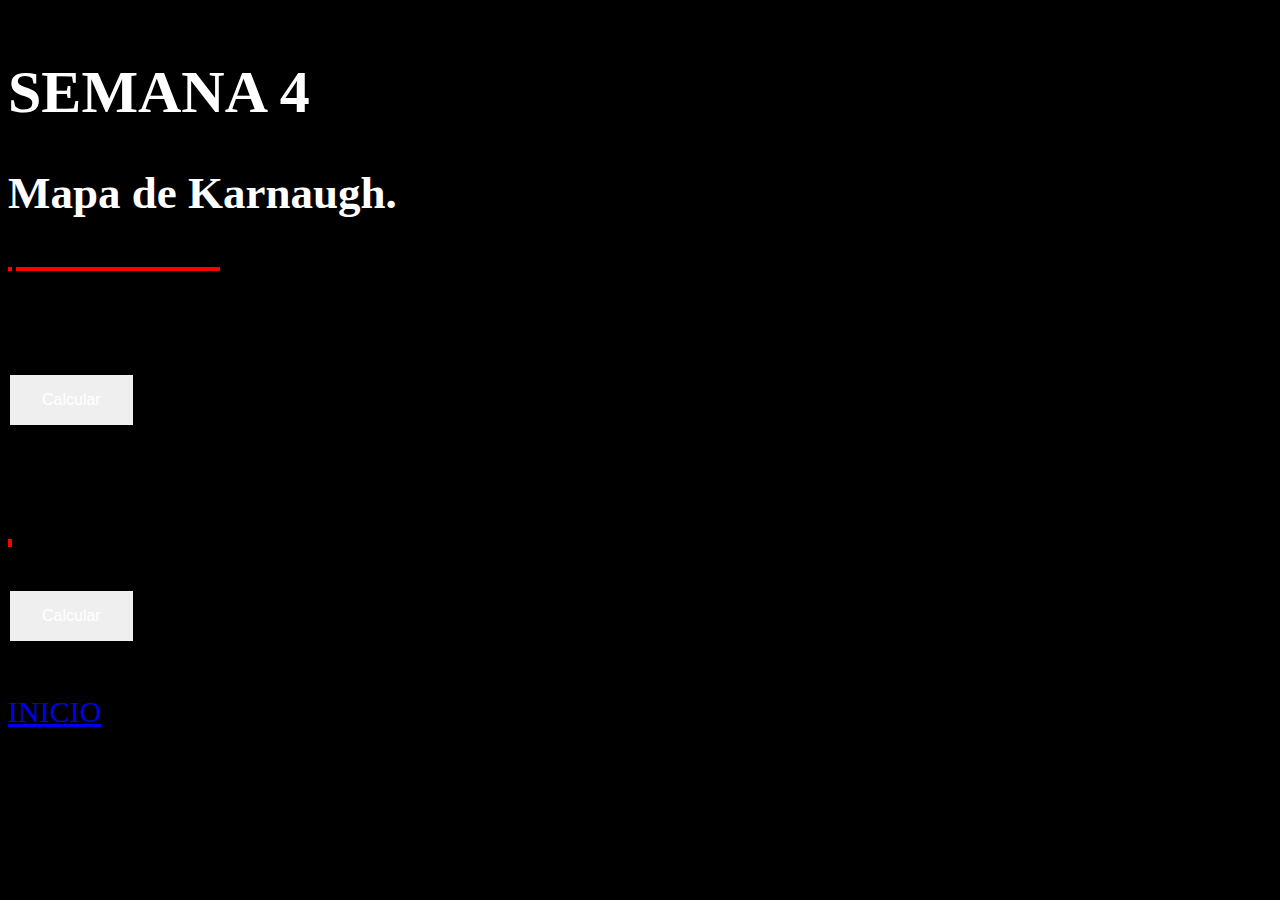
<file: karnaugh/karnaugh.html>
<!DOCTYPE html>
<html>
    <head>
        <meta charset="utf-8">
        <meta name="viewport" content="width=device-width, initial-scale=1, shrink-to-fit=no">
        <title>Maxiterminos y Miniterminos</title>
        <link rel="stylesheet" href="karnaugh.css">
    </head>
    <body>
        <div class="contenedorPadre">
          <div>
            <h1>SEMANA 4</h1>
            <h2>Mapa de Karnaugh.</h2>
          </div>
        </div> 
        <div class="contenedorPadre">
            <div class="contenedorHijo">
              <table id="tabla018">
              </table>
            </div>
            <div class="contenedorHijo3">
              <table id="tabla0181">
              </table>
            </div> 
        </div> 
        <div class="contenedorPadre">
          <div class="contenedorHijo1">
            <div><h1 id="salida11"></h1></div>
            <div><h1 id="salida13"></h1></div>
            <button class="button button1" id="boton1">Calcular</button>
          </div>
        </div> 
        <div class="contenedorPadre">
          <div class="contenedorHijo2">
            <table id="tabla0116">
            </table>
            <table id="tabla01161">
            </table>
            <div><h1 id="salida12"></h1></div>
            <div><h1 id="salida14"></h1></div>
            <button class="button button2"  id="boton2">Calcular</button>
          </div>
        </div> 
        <div class="inicio">
          <a href="javascript:history.back()">INICIO</a><br> 
        </div>
        <script src="https://code.jquery.com/jquery-3.3.1.js" integrity="sha256-2Kok7MbOyxpgUVvAk/HJ2jigOSYS2auK4Pfzbm7uH60=" crossorigin="anonymous"></script>
        <script src="https://cdnjs.cloudflare.com/ajax/libs/popper.js/1.14.3/umd/popper.min.js" integrity="sha384-ZMP7rVo3mIykV+2+9J3UJ46jBk0WLaUAdn689aCwoqbBJiSnjAK/l8WvCWPIPm49"
            crossorigin="anonymous"></script>
        <script src="https://stackpath.bootstrapcdn.com/bootstrap/4.1.3/js/bootstrap.min.js" integrity="sha384-ChfqqxuZUCnJSK3+MXmPNIyE6ZbWh2IMqE241rYiqJxyMiZ6OW/JmZQ5stwEULTy"
            crossorigin="anonymous"></script>
        <script src="karnaugh.js"></script>
    </body>
</html>
</file>
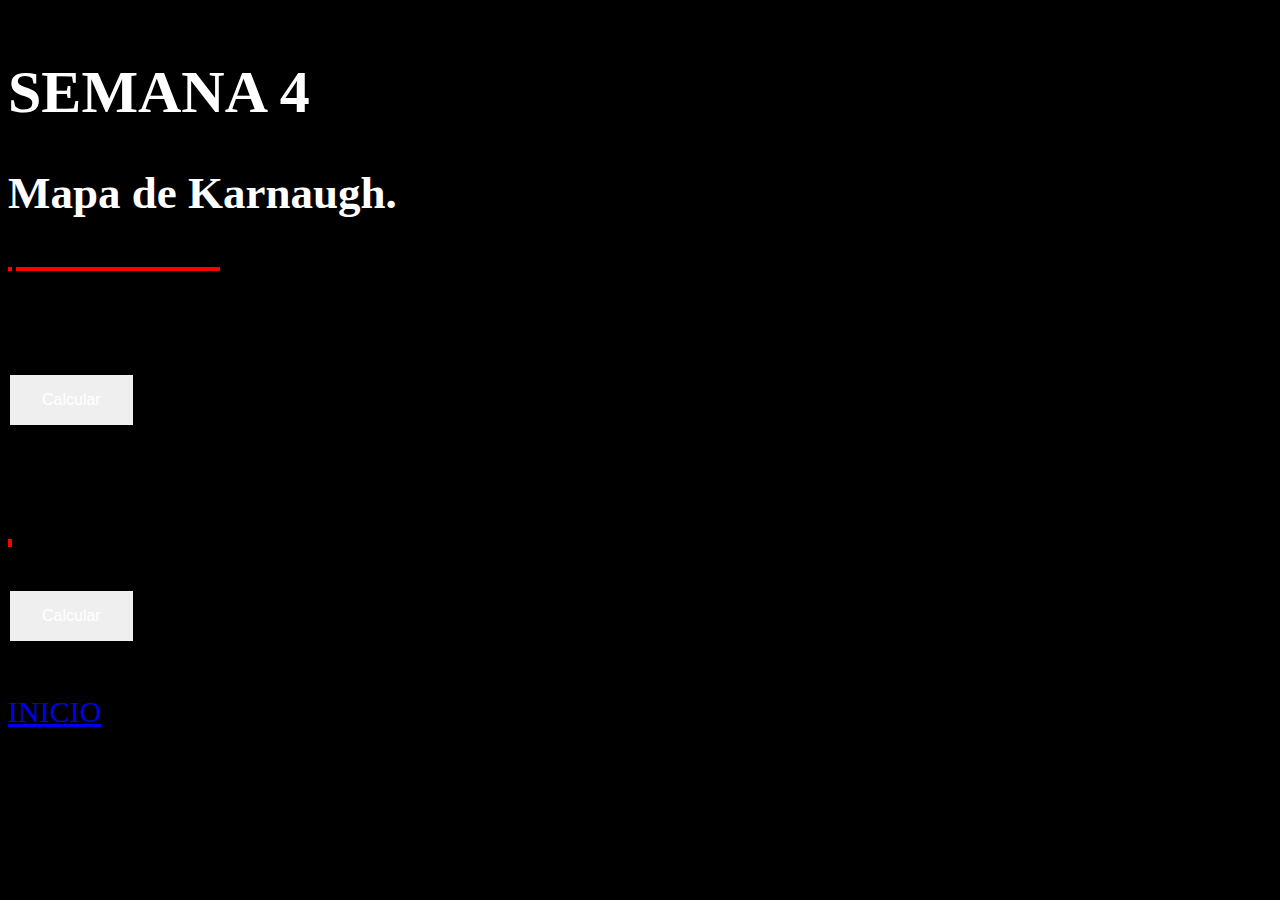
<file: karnaugh01/karnaugh01.html>
<!DOCTYPE html>
<html>
    <head>
        <meta charset="utf-8">
        <meta name="viewport" content="width=device-width, initial-scale=1, shrink-to-fit=no">
        <title>Maxiterminos y Miniterminos</title>
        <link rel="stylesheet" href="karnaugh01.css">
    </head>
    <body>
        <div class="contenedorPadre">
          <div>
            <h1>SEMANA 4</h1>
            <h2>Mapa de Karnaugh.</h2>
          </div>
        </div> 
        <div class="contenedorPadre">
            <div class="contenedorHijo">
              <table id="tabla018">
              </table>
            </div>
            <div class="contenedorHijo3">
              <table id="tabla0181">
              </table>
            </div> 
        </div> 
        <div class="contenedorPadre">
          <div class="contenedorHijo1">
            <div><h1 id="salida11"></h1></div>
            <div><h1 id="salida13"></h1></div>
            <button class="button button1" id="boton1">Calcular</button>
          </div>
        </div> 
        <div class="contenedorPadre">
          <div class="contenedorHijo2">
            <table id="tabla0116">
            </table>
            <table id="tabla01161">
            </table>
            <div><h1 id="salida12"></h1></div>
            <div><h1 id="salida14"></h1></div>
            <button class="button button2"  id="boton2">Calcular</button>
          </div>
        </div> 
        <div class="inicio">
          <a href="javascript:history.back()">INICIO</a><br> 
        </div>
        <script src="https://code.jquery.com/jquery-3.3.1.js" integrity="sha256-2Kok7MbOyxpgUVvAk/HJ2jigOSYS2auK4Pfzbm7uH60=" crossorigin="anonymous"></script>
        <script src="https://cdnjs.cloudflare.com/ajax/libs/popper.js/1.14.3/umd/popper.min.js" integrity="sha384-ZMP7rVo3mIykV+2+9J3UJ46jBk0WLaUAdn689aCwoqbBJiSnjAK/l8WvCWPIPm49"
            crossorigin="anonymous"></script>
        <script src="https://stackpath.bootstrapcdn.com/bootstrap/4.1.3/js/bootstrap.min.js" integrity="sha384-ChfqqxuZUCnJSK3+MXmPNIyE6ZbWh2IMqE241rYiqJxyMiZ6OW/JmZQ5stwEULTy"
            crossorigin="anonymous"></script>
        <script src="karnaugh01.js"></script>
    </body>
</html>
</file>
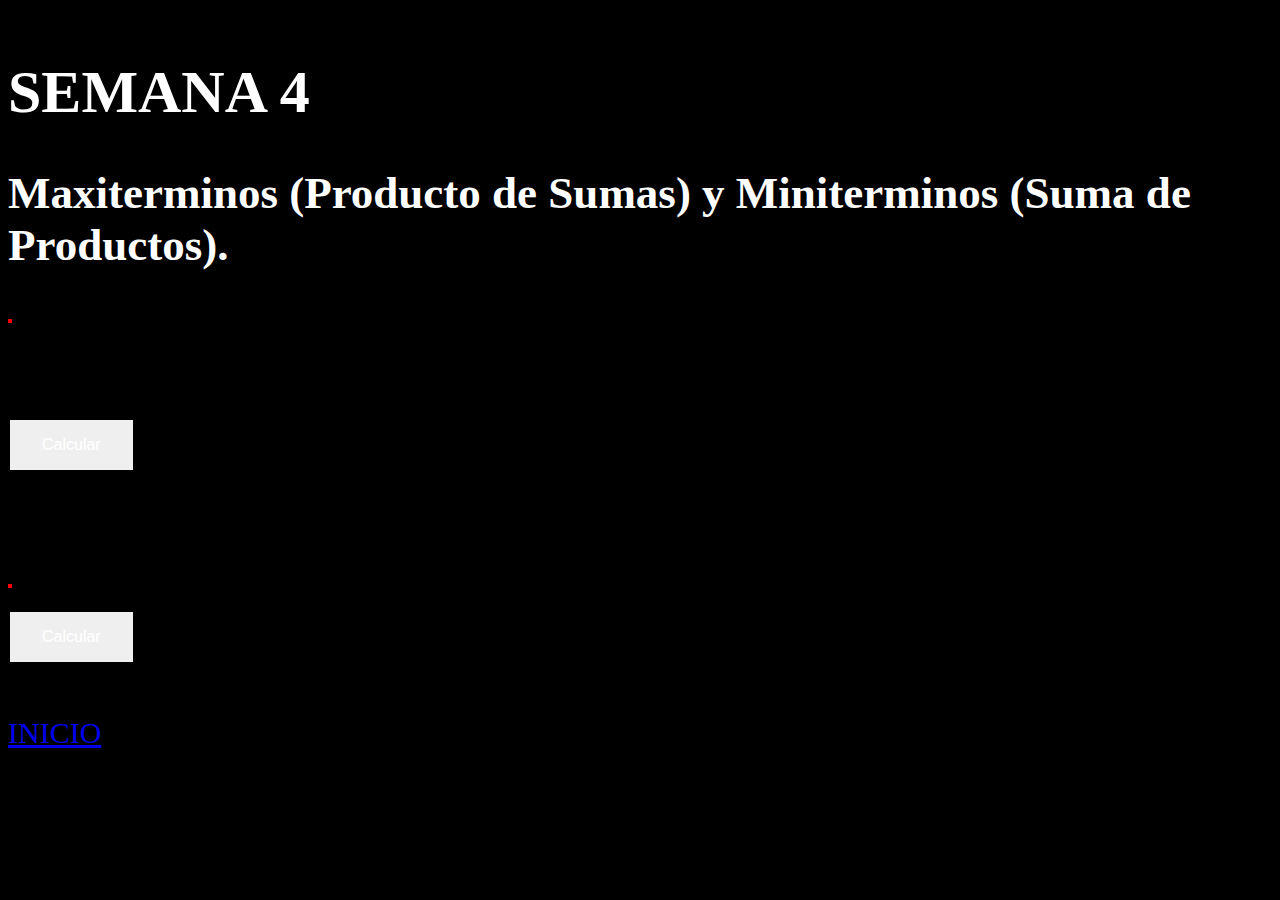
<file: maxiymini/maxiymini.html>
<!DOCTYPE html>
<html>
    <head>
        <meta charset="utf-8">
        <meta name="viewport" content="width=device-width, initial-scale=1, shrink-to-fit=no">
        <title>Maxiterminos y Miniterminos</title>
        <link rel="stylesheet" href="maxiymini.css">
    </head>
    <body>
        <div class="contenedorPadre">
          <div>
            <h1>SEMANA 4</h1>
            <h2>Maxiterminos (Producto de Sumas) y Miniterminos (Suma de Productos).</h2>
          </div>
        </div> 
        <div class="contenedorPadre">
            <div class="contenedorHijo">
              <table id="tabla018">
              </table>
            </div>
        </div> 
        <div class="contenedorPadre">
          <div class="contenedorHijo1">
            <div><h1 id="salida11"></h1></div>
            <div><h1 id="salida13"></h1></div>
            <button class="button button1" id="boton1">Calcular</button>
          </div>
        </div> 
        <div class="contenedorPadre">
          <div class="contenedorHijo2">
            <table id="tabla0116">
            </table>
            <div><h1 id="salida12"></h1></div>
            <div><h1 id="salida14"></h1></div>
            <button class="button button2"  id="boton2">Calcular</button>
          </div>
        </div> 
        <div class="inicio">
          <a href="javascript:history.back()">INICIO</a><br> 
        </div>
        <script src="https://code.jquery.com/jquery-3.3.1.js" integrity="sha256-2Kok7MbOyxpgUVvAk/HJ2jigOSYS2auK4Pfzbm7uH60=" crossorigin="anonymous"></script>
        <script src="https://cdnjs.cloudflare.com/ajax/libs/popper.js/1.14.3/umd/popper.min.js" integrity="sha384-ZMP7rVo3mIykV+2+9J3UJ46jBk0WLaUAdn689aCwoqbBJiSnjAK/l8WvCWPIPm49"
            crossorigin="anonymous"></script>
        <script src="https://stackpath.bootstrapcdn.com/bootstrap/4.1.3/js/bootstrap.min.js" integrity="sha384-ChfqqxuZUCnJSK3+MXmPNIyE6ZbWh2IMqE241rYiqJxyMiZ6OW/JmZQ5stwEULTy"
            crossorigin="anonymous"></script>
        <script src="maxiymini.js"></script>
    </body>
</html>
</file>
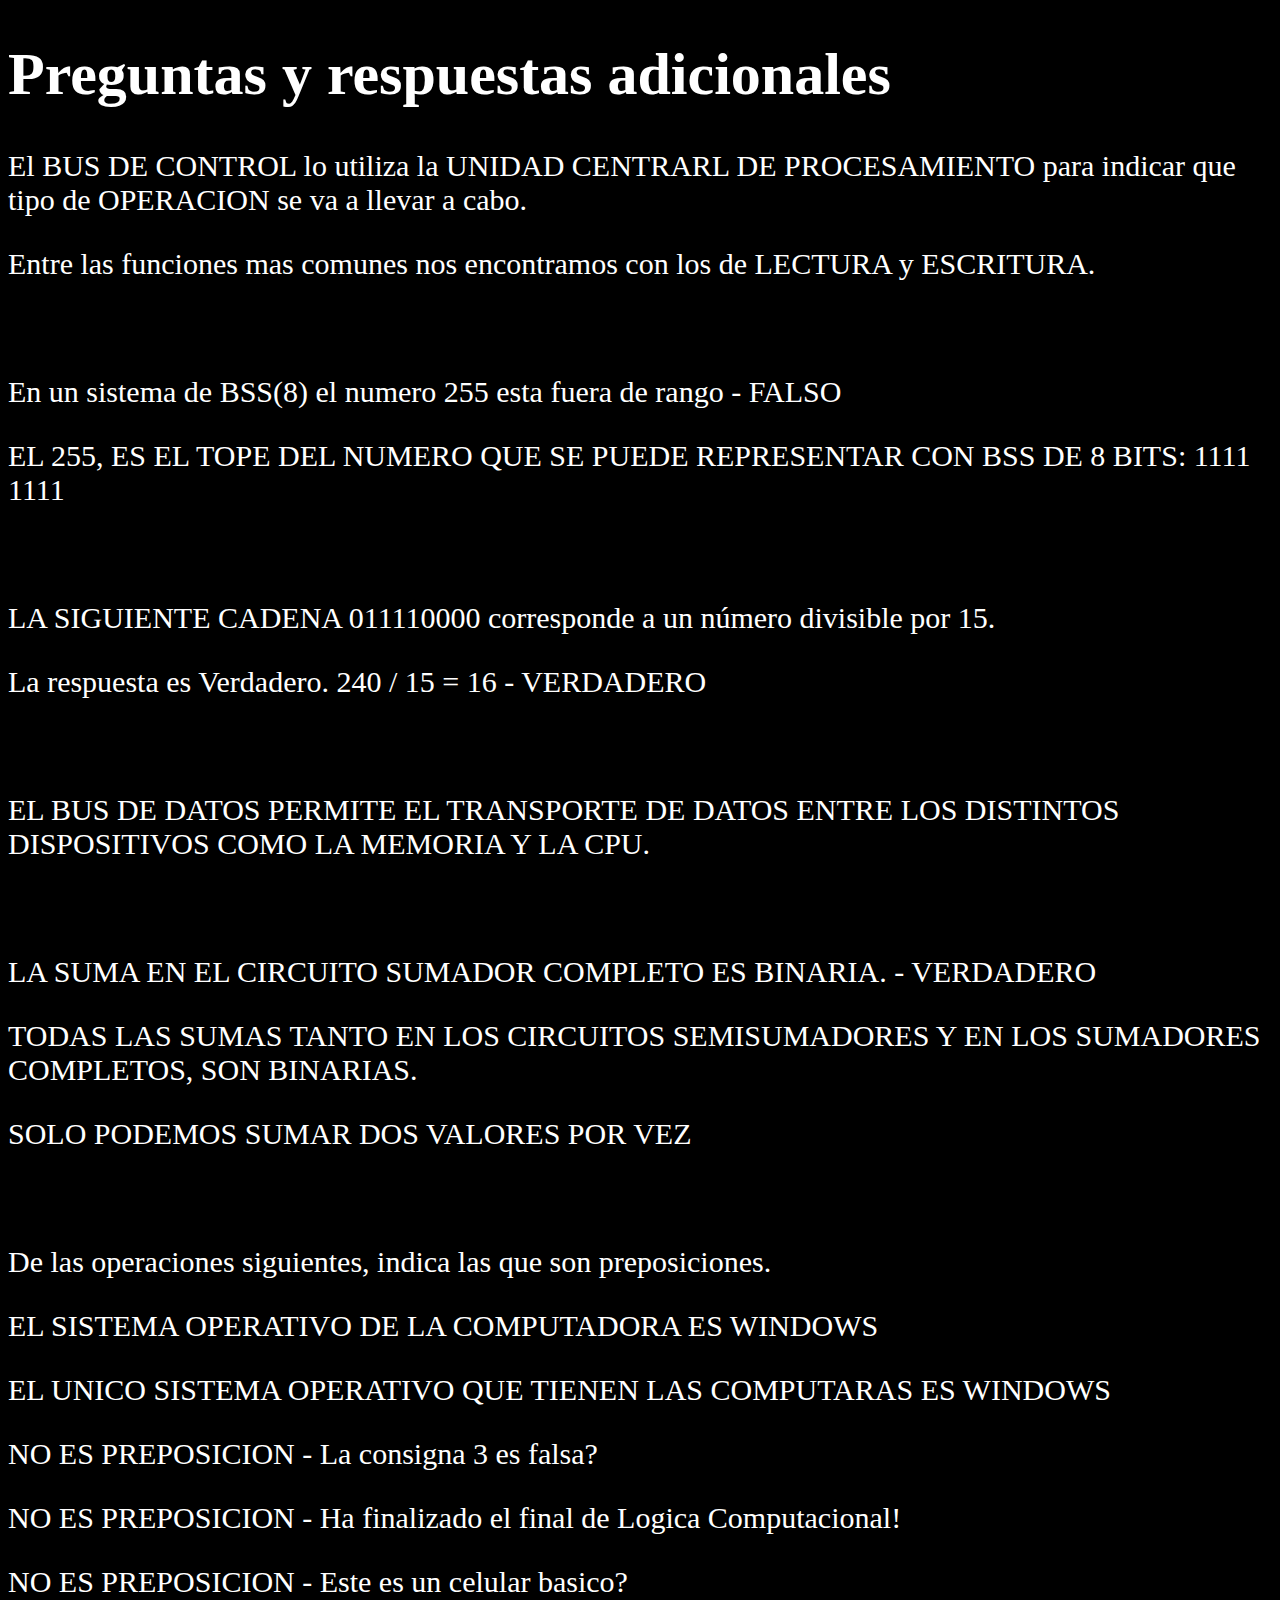
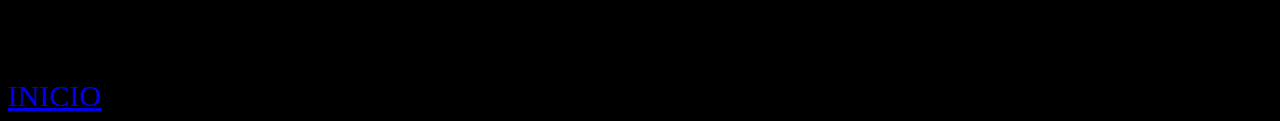
<file: preguntasadcionales/preguntasadcionales.html>
<!DOCTYPE html>
<html>
    <head>
        <meta charset="utf-8">
        <meta name="viewport" content="width=device-width, initial-scale=1, shrink-to-fit=no">
        <title>Preguntas y respuestas adicionales</title>
        <link rel="stylesheet" href="preguntasadcionales.css">
    </head>
    <body>
        <h1>Preguntas y respuestas adicionales</h1>

        <p>El BUS DE CONTROL lo utiliza la UNIDAD CENTRARL DE PROCESAMIENTO para indicar que tipo de OPERACION se va a llevar a cabo.</p>
        <p>Entre las funciones mas comunes nos encontramos con los de LECTURA y ESCRITURA.</p>
        <br>

        <p>En un sistema de BSS(8) el numero 255 esta fuera de rango - FALSO</p>
        <P>EL 255, ES EL TOPE DEL NUMERO QUE SE PUEDE REPRESENTAR CON BSS DE 8 BITS: 1111 1111</P>
        <br>

        <p>LA SIGUIENTE CADENA 011110000 corresponde a un número divisible por 15.</p>
        <p>La respuesta es Verdadero. 240 / 15 = 16 - VERDADERO</p>
        <br>

        <p>EL BUS DE DATOS PERMITE EL TRANSPORTE DE DATOS ENTRE LOS DISTINTOS DISPOSITIVOS COMO LA MEMORIA Y LA CPU.</p>
        <br>

        <p>LA SUMA EN EL CIRCUITO SUMADOR COMPLETO ES BINARIA. - VERDADERO</p>
        <p>TODAS LAS SUMAS TANTO EN LOS CIRCUITOS SEMISUMADORES Y EN LOS SUMADORES COMPLETOS, SON BINARIAS.</p>
        <p>SOLO PODEMOS SUMAR DOS VALORES POR VEZ</p>
        <br>

        <p>De las operaciones siguientes, indica las que son preposiciones.</p>
        <p>EL SISTEMA OPERATIVO DE LA COMPUTADORA ES WINDOWS</p>
        <p>EL UNICO SISTEMA OPERATIVO QUE TIENEN LAS COMPUTARAS ES WINDOWS</p>
        <p>NO ES PREPOSICION - La consigna 3 es falsa?</p>
        <p>NO ES PREPOSICION - Ha finalizado el final de Logica Computacional!</p>
        <p>NO ES PREPOSICION - Este es un celular basico?</p>

        <div class="inicio">
          <a href="javascript:history.back()">INICIO</a><br> 
        </div>
        <script src="https://code.jquery.com/jquery-3.3.1.js" integrity="sha256-2Kok7MbOyxpgUVvAk/HJ2jigOSYS2auK4Pfzbm7uH60=" crossorigin="anonymous"></script>
        <script src="https://cdnjs.cloudflare.com/ajax/libs/popper.js/1.14.3/umd/popper.min.js" integrity="sha384-ZMP7rVo3mIykV+2+9J3UJ46jBk0WLaUAdn689aCwoqbBJiSnjAK/l8WvCWPIPm49"
            crossorigin="anonymous"></script>
        <script src="https://stackpath.bootstrapcdn.com/bootstrap/4.1.3/js/bootstrap.min.js" integrity="sha384-ChfqqxuZUCnJSK3+MXmPNIyE6ZbWh2IMqE241rYiqJxyMiZ6OW/JmZQ5stwEULTy"
            crossorigin="anonymous"></script>
    </body>
</html>
</file>
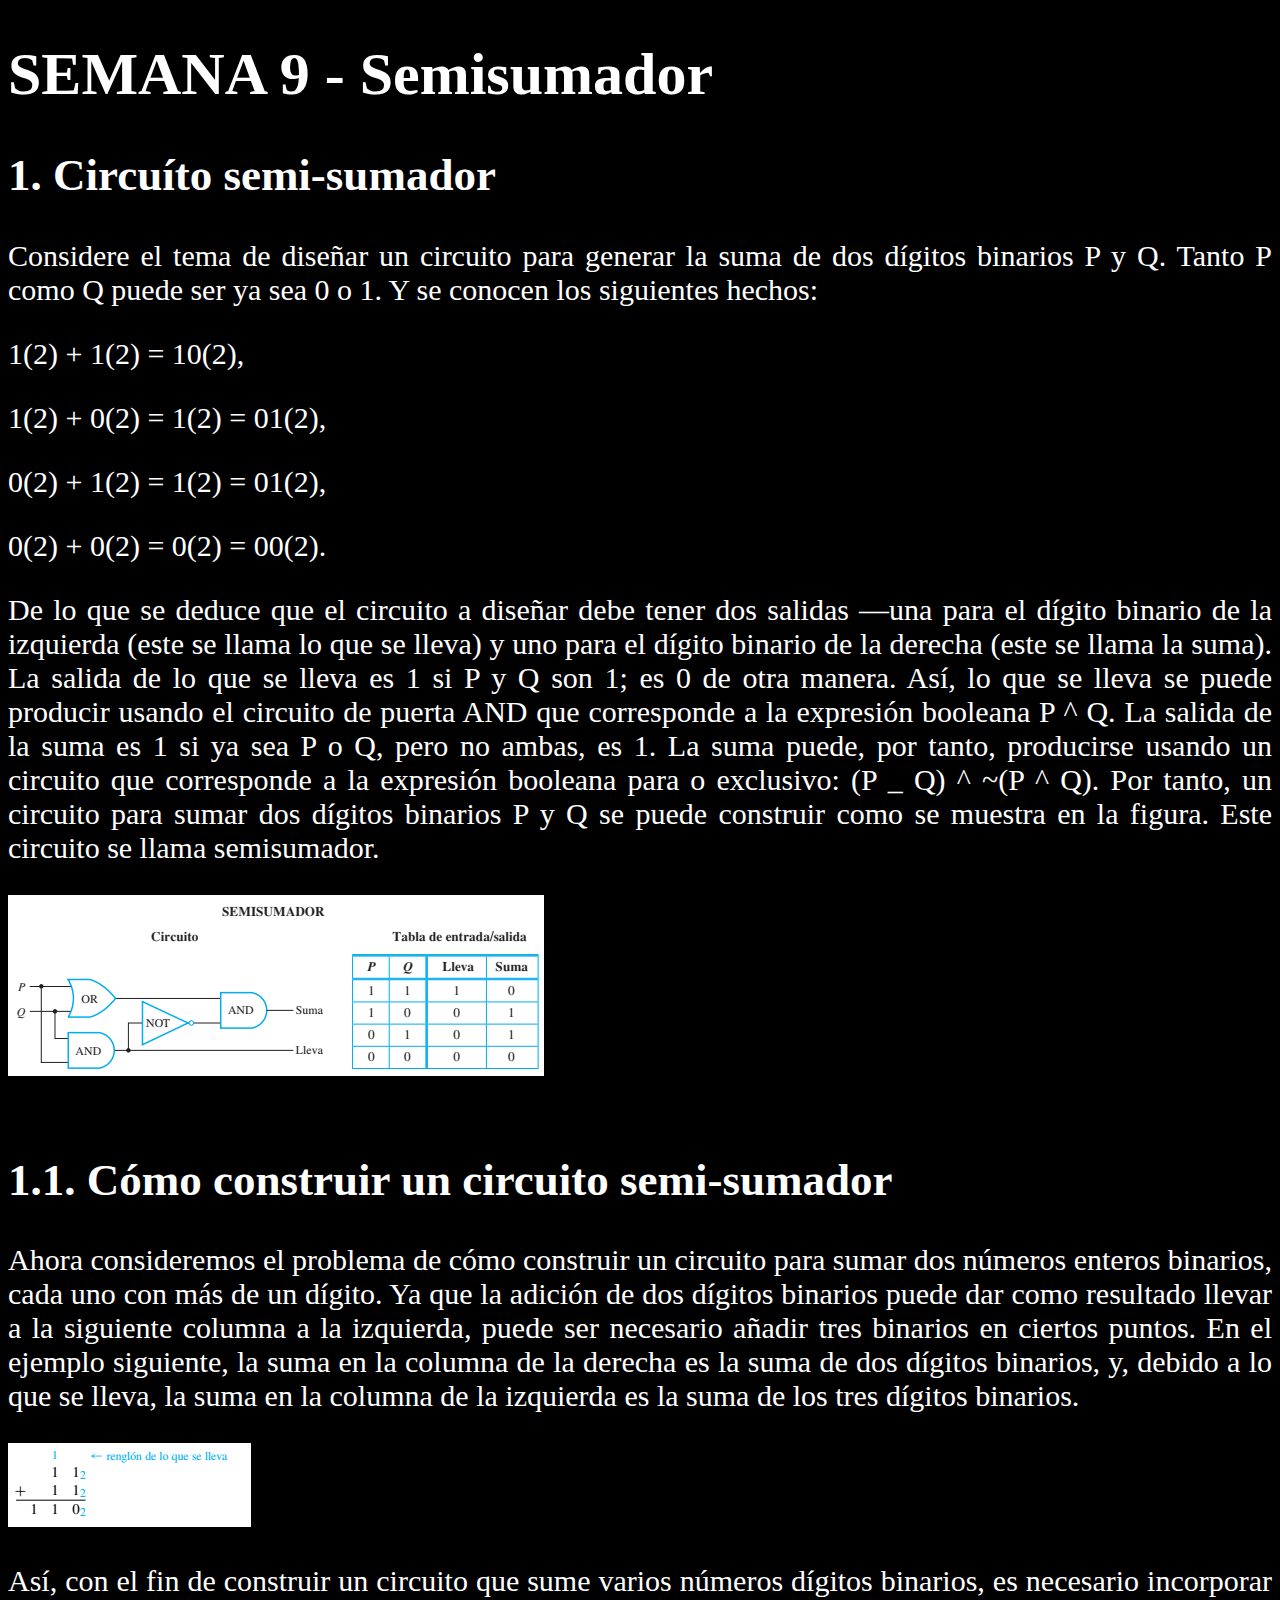
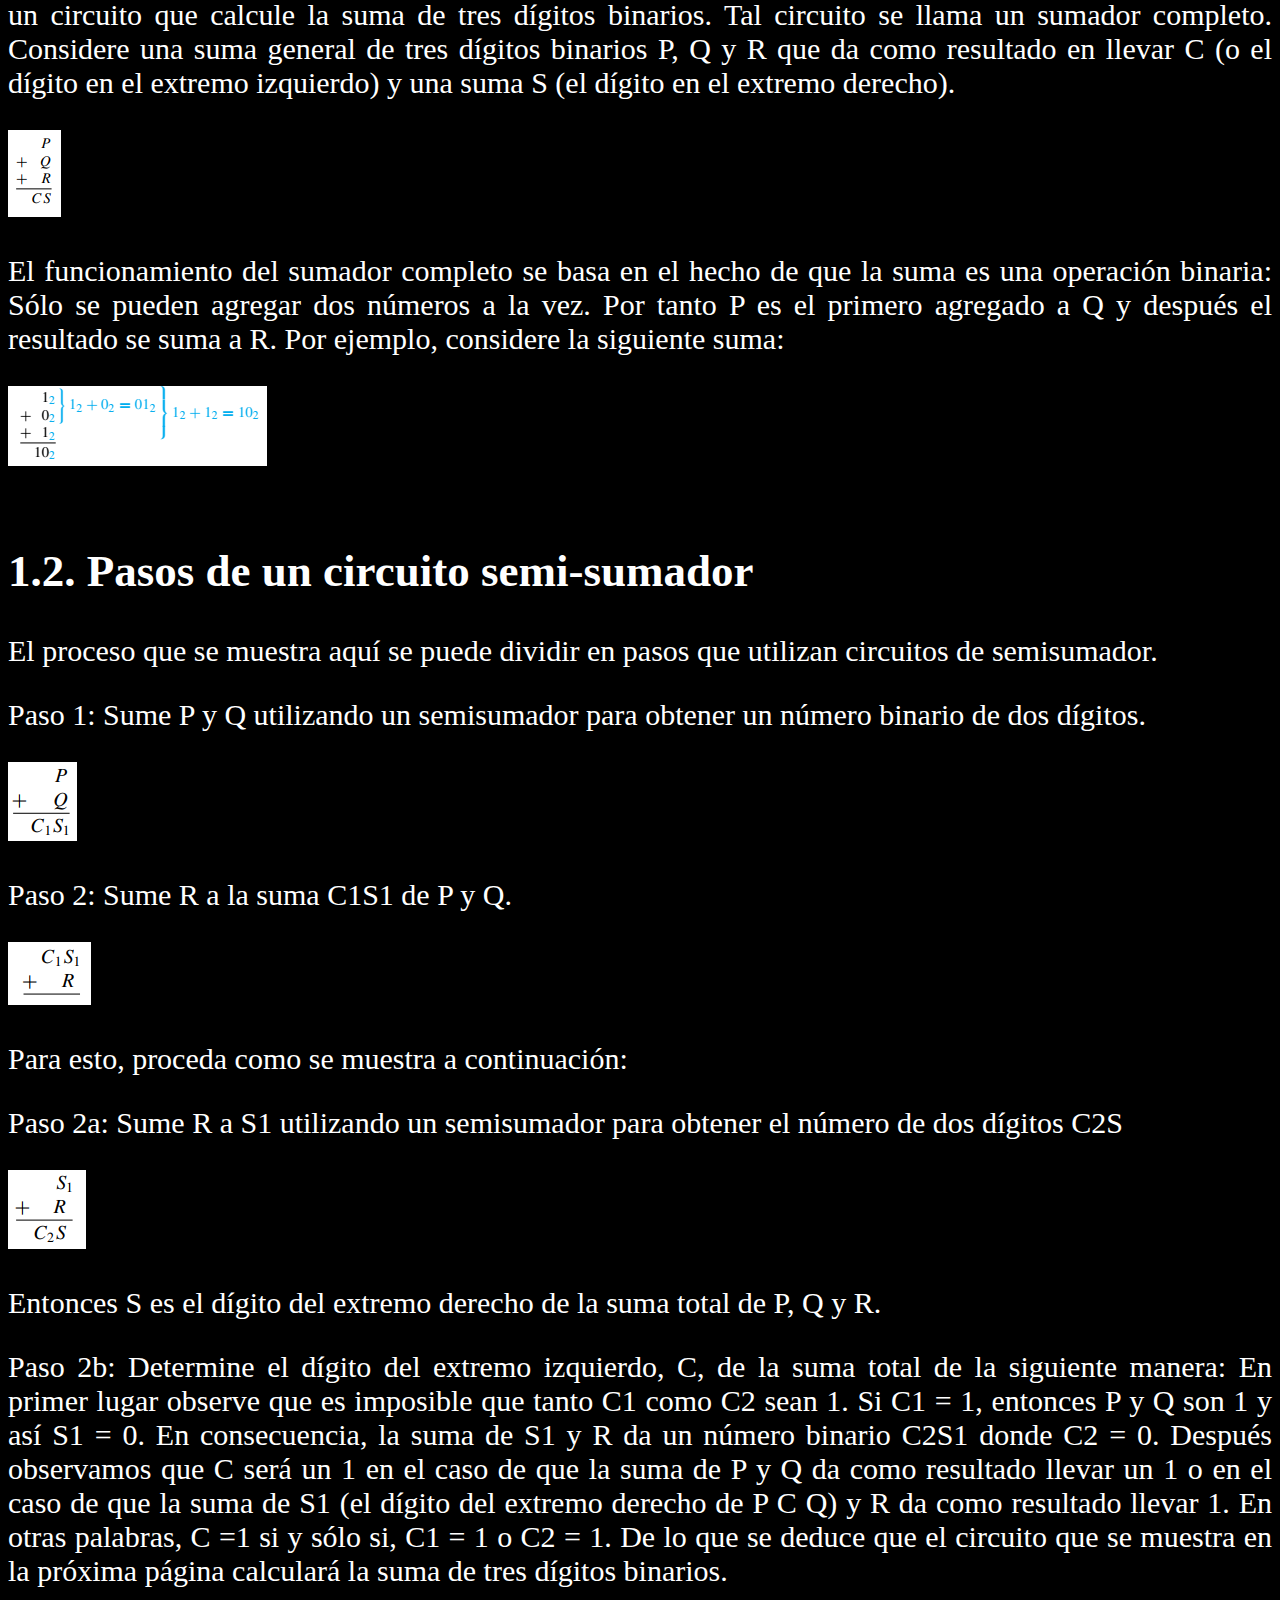
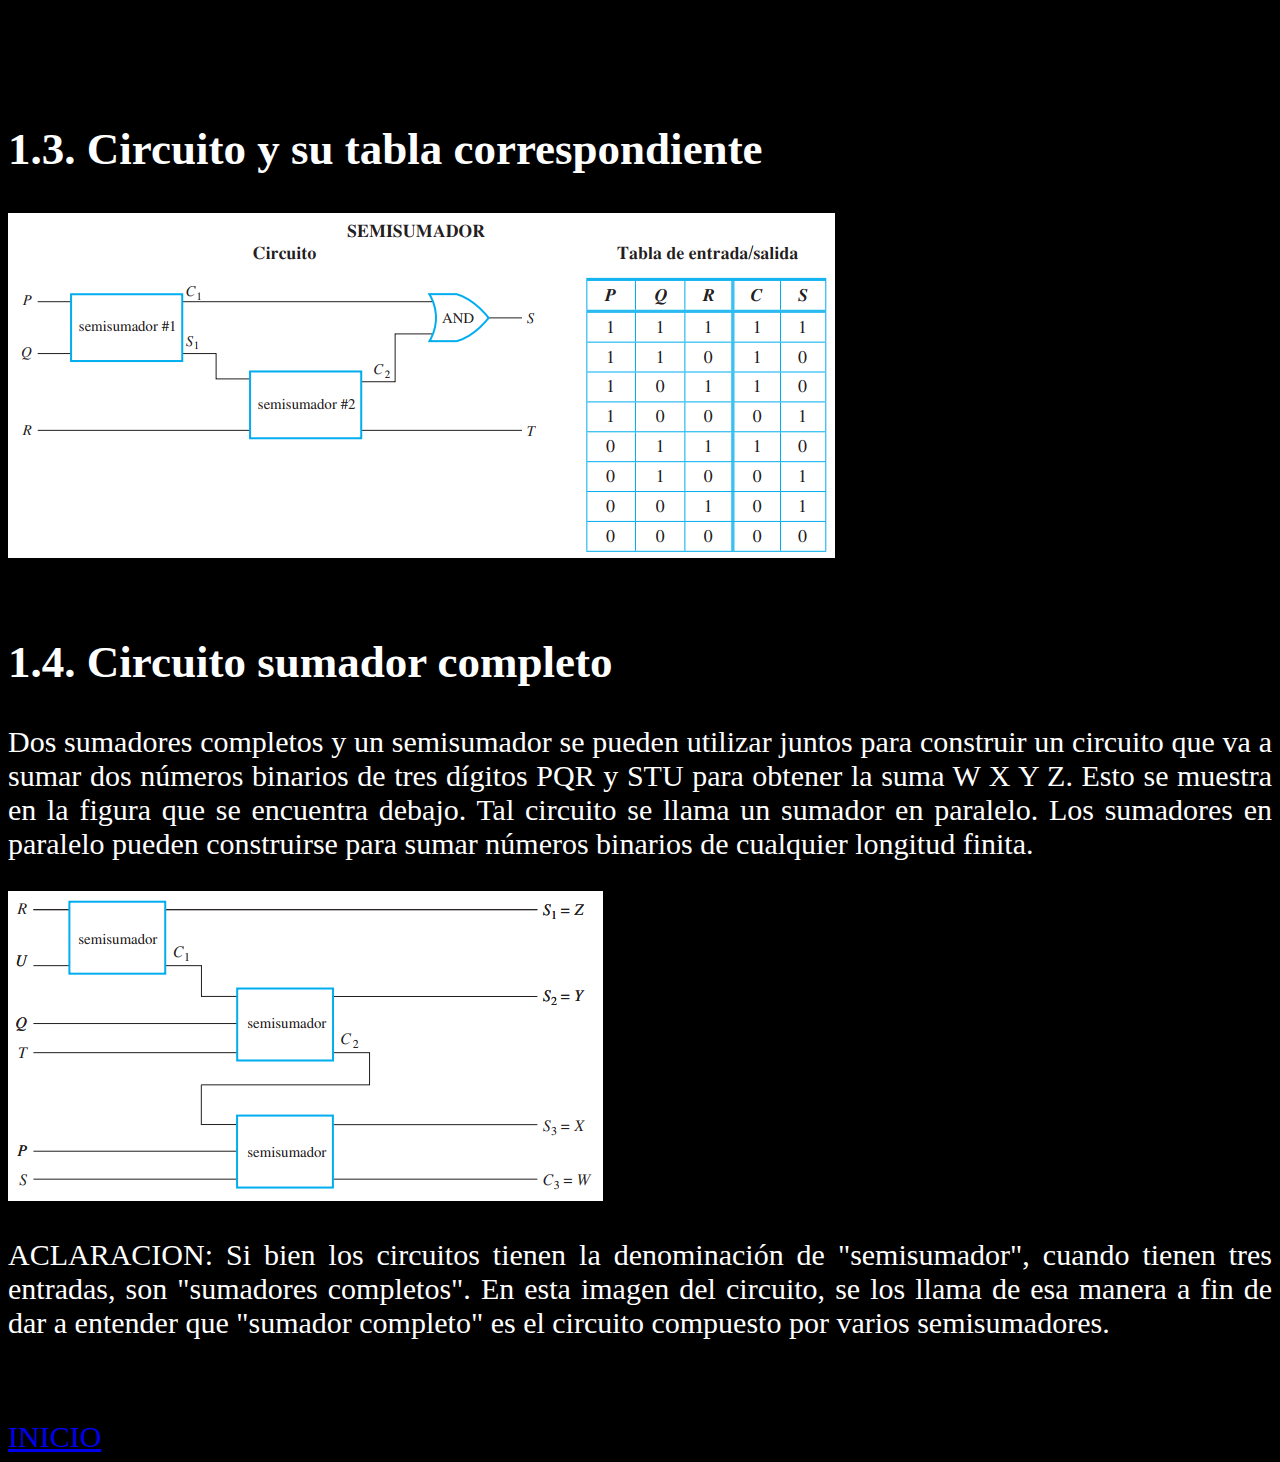
<file: semisumador/semisumador.html>
<!DOCTYPE html>
<html>
    <head>
        <meta charset="utf-8">
        <meta name="viewport" content="width=device-width, initial-scale=1, shrink-to-fit=no">
        <title>Tabla de Verdad</title>
        <link rel="stylesheet" href="semisumador.css">
    </head>
    <body>
        <div class="contenedorPadre">
          <h1>SEMANA 9 - Semisumador</h1>
        </div> 

        <div>
          <h2>1. Circuíto semi-sumador</h2>

          <p class="justificar">Considere el tema de diseñar un circuito para generar la suma de dos dígitos binarios P y Q. Tanto P como Q puede ser ya sea 0 o 1. Y se conocen los siguientes hechos:</p>
          <p>1(2) + 1(2) = 10(2),</p>
          <p>1(2) + 0(2) = 1(2) = 01(2),</p>
          <p>0(2) + 1(2) = 1(2) = 01(2),</p>
          <p>0(2) + 0(2) = 0(2) = 00(2).</p>
          <p class="justificar">De lo que se deduce que el circuito a diseñar debe tener dos salidas —una para el dígito binario de la izquierda (este se llama lo que se lleva) y uno para el dígito binario de la derecha (este se llama la suma). La salida de lo que se lleva es 1 si P y Q son 1; es 0 de otra manera. Así, lo que se lleva se puede producir usando el circuito de puerta AND que corresponde a la expresión booleana P ^ Q. La salida de la suma es 1 si ya sea P o Q, pero no ambas, es 1. La suma puede, por tanto, producirse usando un circuito que corresponde a la expresión booleana para o exclusivo: (P _ Q) ^ ~(P ^ Q). Por tanto, un circuito para sumar dos dígitos binarios P y Q se puede construir como se muestra en la figura. Este circuito se llama semisumador. </p>
          <img src="semisumador1.jpg">
          <br><br>

          <h2>1.1. Cómo construir un circuito semi-sumador</h2>
          <p class="justificar">Ahora consideremos el problema de cómo construir un circuito para sumar dos números enteros binarios, cada uno con más de un dígito. Ya que la adición de dos dígitos binarios puede dar como resultado llevar a la siguiente columna a la izquierda, puede ser necesario añadir tres binarios en ciertos puntos. En el ejemplo siguiente, la suma en la columna de la derecha es la suma de dos dígitos binarios, y, debido a lo que se lleva, la suma en la columna de la izquierda es la suma de los tres dígitos binarios.</p>
          <img src="semisumador2.jpg">
          <p class="justificar">Así, con el fin de construir un circuito que sume varios números dígitos binarios, es necesario incorporar un circuito que calcule la suma de tres dígitos binarios. Tal circuito se llama un sumador completo. Considere una suma general de tres dígitos binarios P, Q y R que da como resultado en llevar C (o el dígito en el extremo izquierdo) y una suma S (el dígito en el extremo derecho).</p>
          <img src="semisumador3.jpg">
          <p class="justificar">El funcionamiento del sumador completo se basa en el hecho de que la suma es una operación binaria: Sólo se pueden agregar dos números a la vez. Por tanto P es el primero agregado a Q y después el resultado se suma a R. Por ejemplo, considere la siguiente suma:</p>
          <img src="semisumador4.jpg">
          <br><br>
          
          <h2>1.2. Pasos de un circuito semi-sumador</h2>
          <p class="justificar">El proceso que se muestra aquí se puede dividir en pasos que utilizan circuitos de semisumador.</p>
          <p class="justificar">Paso 1: Sume P y Q utilizando un semisumador para obtener un número binario de dos dígitos.</p>
          <img src="semisumador5.jpg">
          <p class="justificar">Paso 2: Sume R a la suma C1S1 de P y Q. </p>
          <img src="semisumador6.jpg">
          <p class="justificar">Para esto, proceda como se muestra a continuación:</p>
          <p class="justificar">Paso 2a: Sume R a S1 utilizando un semisumador para obtener el número de dos dígitos C2S </p>
          <img src="semisumador7.jpg">
          <p class="justificar">Entonces S es el dígito del extremo derecho de la suma total de P, Q y R.</p>
          <p class="justificar">Paso 2b: Determine el dígito del extremo izquierdo, C, de la suma total de la siguiente manera: En primer lugar observe que es imposible que tanto C1 como C2 sean 1.
            Si C1 = 1, entonces P y Q son 1 y así S1 = 0. En consecuencia, la suma de S1 y R da un número binario C2S1 donde C2 = 0. Después observamos que C será
            un 1 en el caso de que la suma de P y Q da como resultado llevar un 1 o en el caso de que la suma de S1 (el dígito del extremo derecho de P C Q) y R da como
            resultado llevar 1. En otras palabras, C =1 si y sólo si, C1 = 1 o C2 = 1. De lo que se deduce que el circuito que se muestra en la próxima página calculará la suma de tres dígitos binarios.</p>
            <br><br>

            <h2>1.3. Circuito y su tabla correspondiente</h2>
            <img src="semisumador8.jpg">
            <br><br>            


            <h2>1.4. Circuito sumador completo</h2>
            <p class="justificar">Dos sumadores completos y un semisumador se pueden utilizar juntos para construir un circuito que va a sumar dos números binarios de tres dígitos PQR y STU para obtener
              la suma W X Y Z. Esto se muestra en la figura que se encuentra debajo. Tal circuito se llama un sumador en paralelo. Los sumadores en paralelo pueden construirse para sumar números binarios de cualquier longitud finita. </p>
            <img src="semisumador9.jpg">
            <p class="justificar">ACLARACION: Si bien los circuitos tienen la denominación de "semisumador", cuando tienen tres entradas, son "sumadores completos".  En esta imagen del circuito, se los llama de esa manera a fin de dar a entender que "sumador completo" es el circuito compuesto por varios semisumadores. </p>

        </div>
       

        <div class="inicio">
          <a href="javascript:history.back()">INICIO</a><br> 
        </div>

        <script src="https://code.jquery.com/jquery-3.3.1.js" integrity="sha256-2Kok7MbOyxpgUVvAk/HJ2jigOSYS2auK4Pfzbm7uH60=" crossorigin="anonymous"></script>
        <script src="https://cdnjs.cloudflare.com/ajax/libs/popper.js/1.14.3/umd/popper.min.js" integrity="sha384-ZMP7rVo3mIykV+2+9J3UJ46jBk0WLaUAdn689aCwoqbBJiSnjAK/l8WvCWPIPm49"
            crossorigin="anonymous"></script>
        <script src="https://stackpath.bootstrapcdn.com/bootstrap/4.1.3/js/bootstrap.min.js" integrity="sha384-ChfqqxuZUCnJSK3+MXmPNIyE6ZbWh2IMqE241rYiqJxyMiZ6OW/JmZQ5stwEULTy"
            crossorigin="anonymous"></script>
        <script src="semisumador.js"></script>
    </body>
</html>
</file>
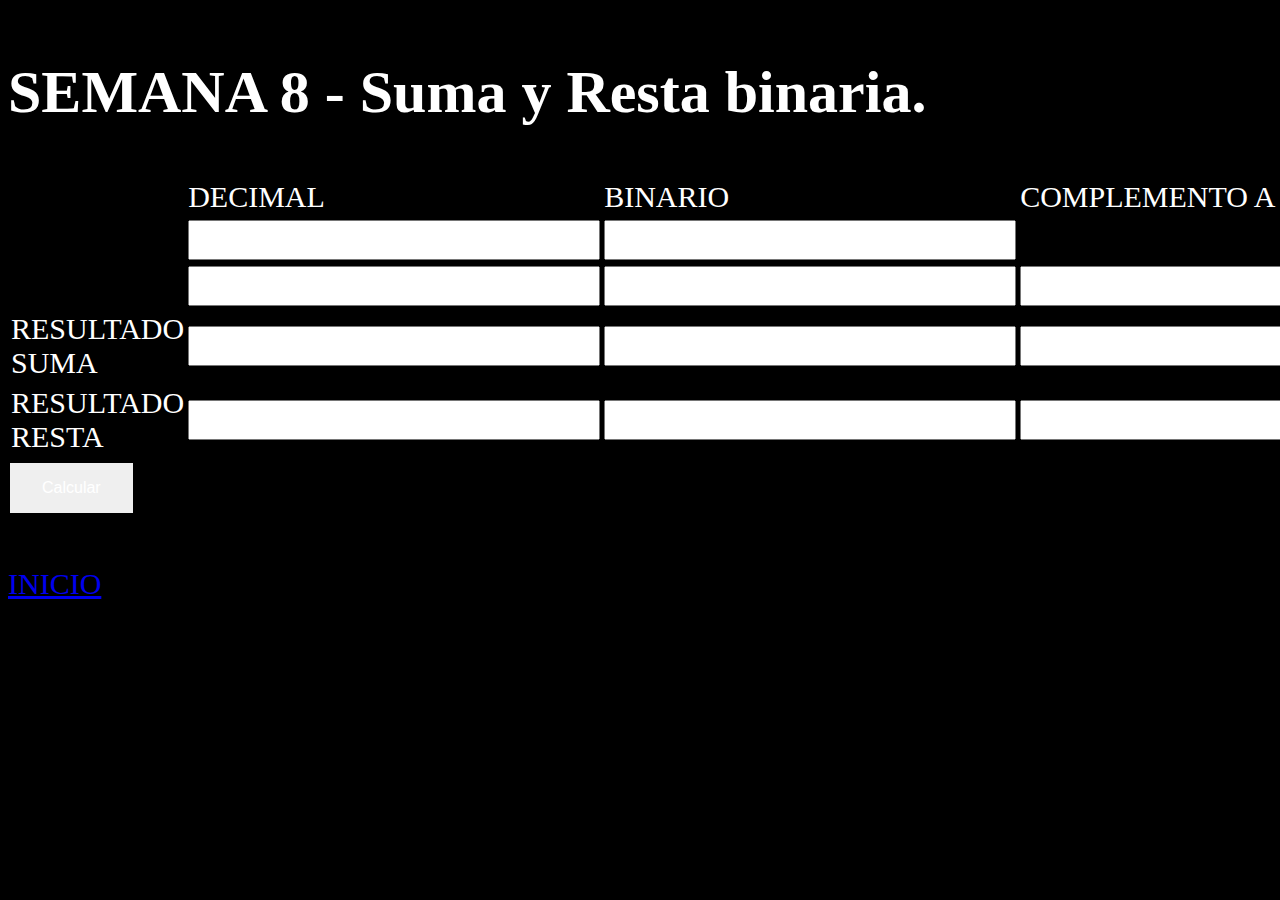
<file: sumaresta/sumaresta.html>
<!DOCTYPE html>
<html>
  <head>
    <meta charset="utf-8">
    <meta name="viewport" content="width=device-width, initial-scale=1, shrink-to-fit=no">
    <title>Conversiones entre bases</title>
    <link rel="stylesheet" href="sumaresta.css">
  </head>
  <body>
    <div class="contenedorPadre">
      <h1>SEMANA 8 - Suma y Resta binaria.</h1>
    </div> 
    <div class="contenedorPadre">
      <table>
        <tr> <td style="width:120px"></td>
                <td style="width:120px">DECIMAL</td> <td style="width:120px">BINARIO</td> 
                  <td style="width:180px">COMPLEMENTO A 1</td> <td style="width:60px">COMPLETNTO A 2</td><tr>

        <tr> <td style="width:120px"></td>
                <td style="width:120px"><input class="espacio base" type="text" id="decimal1" name="base2"></td> 
                  <td style="width:120px"><input class="espacio base" type="text" id="binario1" name="base2"></td> 
                      <td style="width:180px"></td><td style="width:60px"></td><tr>           
                        
        <tr> <td style="width:120px"></td>
                <td style="width:120px"><input class="espacio base" type="text" id="decimal2" name="base2"></td> 
                  <td style="width:120px"><input class="espacio base" type="text" id="binario2" name="base2"></td> 
                    <td style="width:180px"><input class="espacio base" type="text" id="ca1" name="ca1" readonly></td>
                      <td style="width:60px"><input class="espacio base" type="text" id="ca2" name="ca2" readonly></td><tr>        
                        
        <tr> <td style="width:300px">RESULTADO SUMA</td>
                <td style="width:120px"><input class="espacio base" type="text" id="sumad" readonly></td> 
                  <td style="width:120px"><input class="espacio base" type="text" id="sumab" readonly></td> 
                    <td style="width:180px"><input class="espacio base" type="text" id="sca1" readonly></td>
                      <td style="width:60px"><input class="espacio base" type="text" id="sca2" readonly></td><tr>       
                        
        <tr> <td style="width:300px">RESULTADO RESTA</td>
                <td style="width:120px"><input class="espacio base" type="text" id="restad" readonly></td> 
                  <td style="width:120px"><input class="espacio base" type="text" id="restab" readonly></td> 
                    <td style="width:180px"><input class="espacio base" type="text" id="rca1" readonly></td>
                      <td style="width:60px"><input class="espacio base" type="text" id="rca2" readonly></td><tr>                          
      </table>
    </div>  
    
    <button class="button button1"  id="boton1">Calcular</button>
    <div class="inicio">
      <a href="javascript:history.back()">INICIO</a><br> 
    </div>

    <script src="https://code.jquery.com/jquery-3.3.1.js" integrity="sha256-2Kok7MbOyxpgUVvAk/HJ2jigOSYS2auK4Pfzbm7uH60=" crossorigin="anonymous"></script>
    <script src="https://cdnjs.cloudflare.com/ajax/libs/popper.js/1.14.3/umd/popper.min.js" integrity="sha384-ZMP7rVo3mIykV+2+9J3UJ46jBk0WLaUAdn689aCwoqbBJiSnjAK/l8WvCWPIPm49"
            crossorigin="anonymous"></script>
    <script src="https://stackpath.bootstrapcdn.com/bootstrap/4.1.3/js/bootstrap.min.js" integrity="sha384-ChfqqxuZUCnJSK3+MXmPNIyE6ZbWh2IMqE241rYiqJxyMiZ6OW/JmZQ5stwEULTy"
            crossorigin="anonymous"></script>
    <script src="sumaresta.js"></script>
  </body>
</html>
</file>
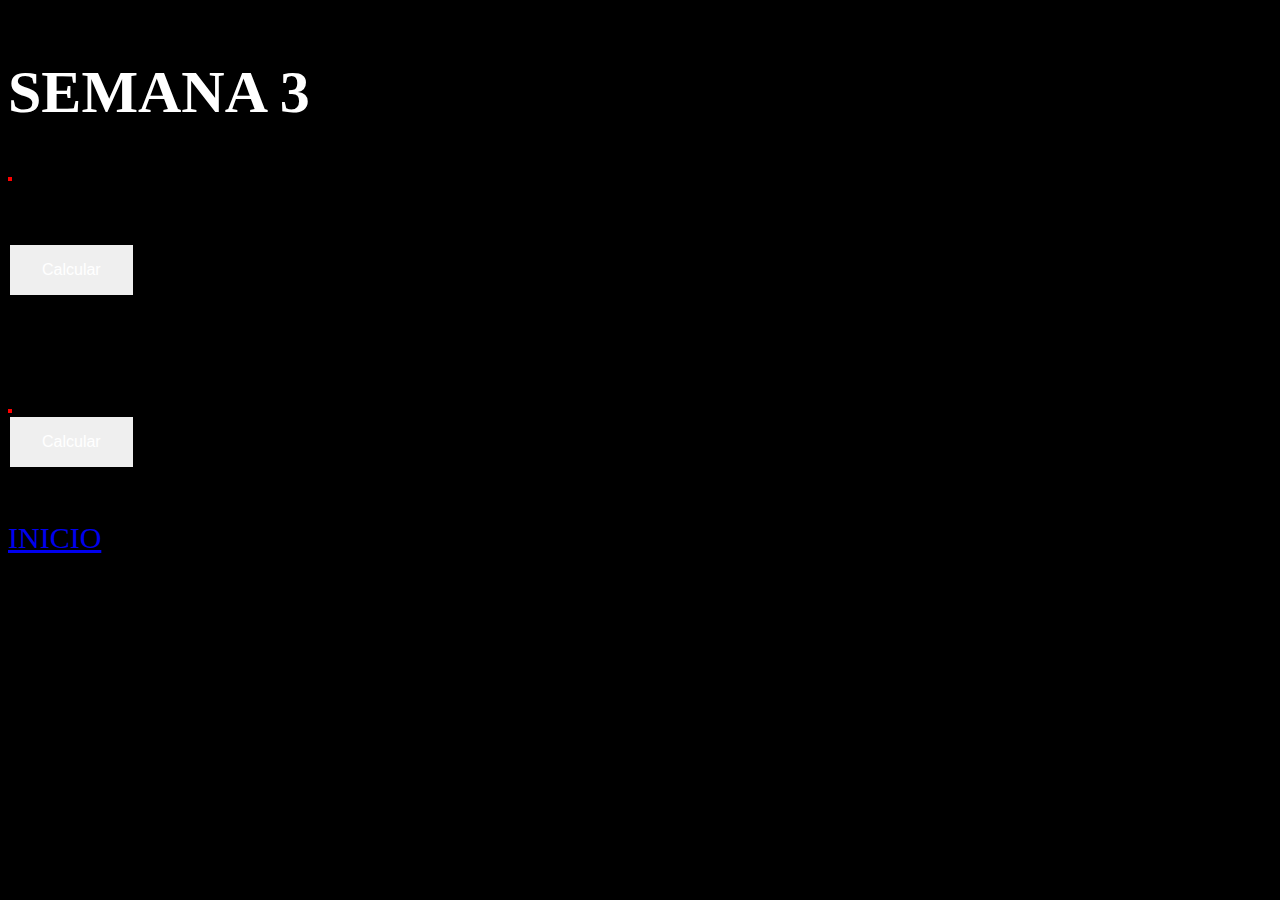
<file: tabla01/tabla01.html>
<!DOCTYPE html>
<html>
    <head>
        <meta charset="utf-8">
        <meta name="viewport" content="width=device-width, initial-scale=1, shrink-to-fit=no">
        <title>Tabla de Verdad (0-1)</title>
        <link rel="stylesheet" href="tabla01.css">
    </head>
    <body>
        <div class="contenedorPadre">
          <h1>SEMANA 3</h1>
        </div> 
        <div class="contenedorPadre">
            <div class="contenedorHijo">
              <table id="tabla018">
              </table>
            </div>
        </div> 
        <div class="contenedorPadre">
          <div class="contenedorHijo1">
            <div id="salida11"></div>
            <button class="button button1" id="boton1">Calcular</button>
          </div>
        </div> 
        <div class="contenedorPadre">
          <div class="contenedorHijo2">
            <table id="tabla0116">
            </table>
            <div id="salida12"></div>
            <button class="button button2"  id="boton2">Calcular</button>
          </div>
        </div> 
        <div class="inicio">
          <a href="javascript:history.back()">INICIO</a><br> 
        </div>
        <script src="https://code.jquery.com/jquery-3.3.1.js" integrity="sha256-2Kok7MbOyxpgUVvAk/HJ2jigOSYS2auK4Pfzbm7uH60=" crossorigin="anonymous"></script>
        <script src="https://cdnjs.cloudflare.com/ajax/libs/popper.js/1.14.3/umd/popper.min.js" integrity="sha384-ZMP7rVo3mIykV+2+9J3UJ46jBk0WLaUAdn689aCwoqbBJiSnjAK/l8WvCWPIPm49"
            crossorigin="anonymous"></script>
        <script src="https://stackpath.bootstrapcdn.com/bootstrap/4.1.3/js/bootstrap.min.js" integrity="sha384-ChfqqxuZUCnJSK3+MXmPNIyE6ZbWh2IMqE241rYiqJxyMiZ6OW/JmZQ5stwEULTy"
            crossorigin="anonymous"></script>
        <script src="tabla01.js"></script>
    </body>
</html>
</file>
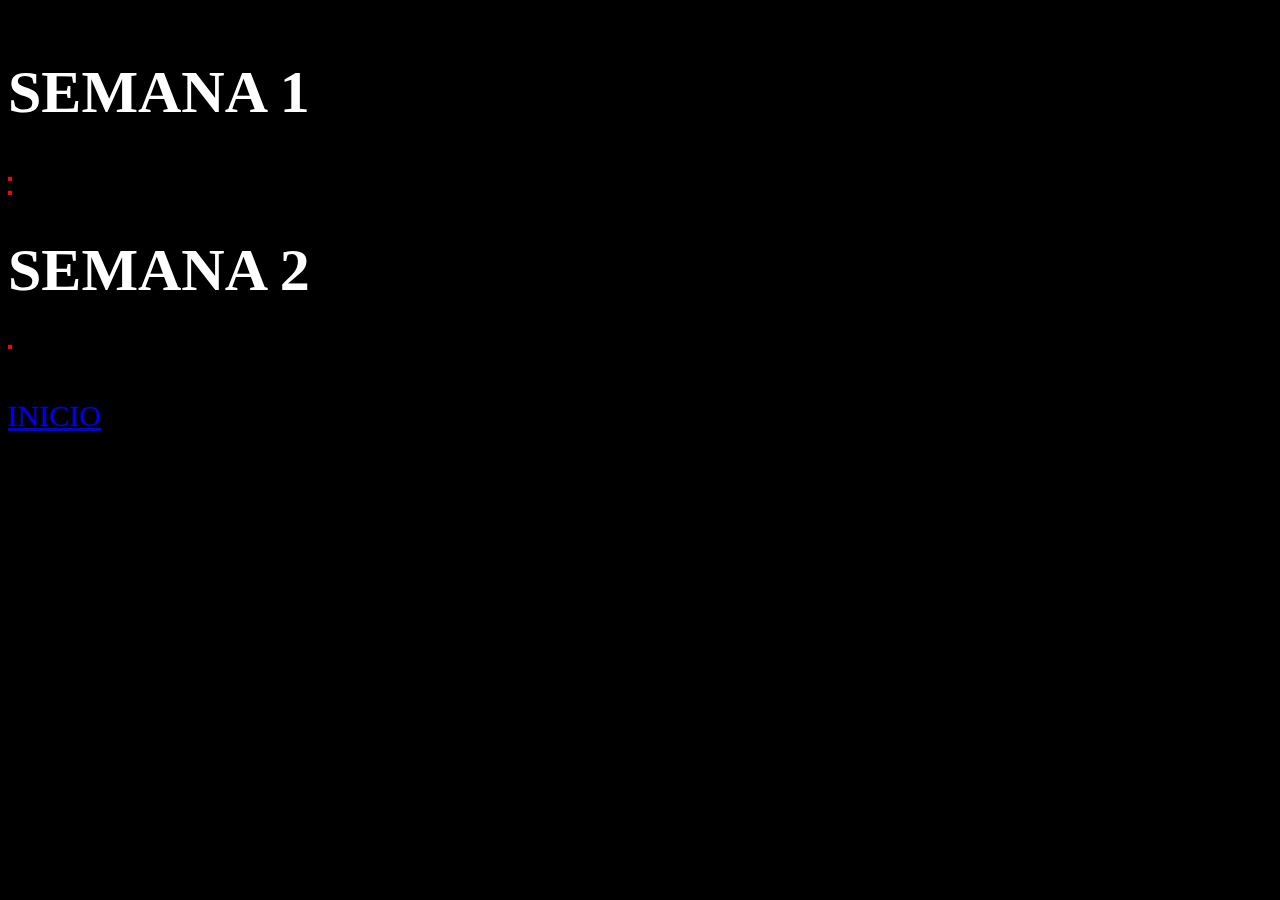
<file: tablaverdad/tablaverdad.html>
<!DOCTYPE html>
<html>
    <head>
        <meta charset="utf-8">
        <meta name="viewport" content="width=device-width, initial-scale=1, shrink-to-fit=no">
        <title>Tabla de Verdad</title>
        <link rel="stylesheet" href="tablaverdad.css">
    </head>
    <body>
        <div class="contenedorPadre">
          <h1>SEMANA 1</h1>
        </div> 
        <div class="contenedorPadre">
            <div class="contenedorHijo">
              <table id="pandq">
              </table>
            </div>
        </div> 
        <div class="contenedorPadre">
          <div class="contenedorHijo1">
            <table id="porq">
            </table>
          </div>
        </div> 
        <div class="contenedorPadre1">
          <h1>SEMANA 2</h1>
          <div class="contenedorHijo1">
            <table id="simple">
            </table>
          </div>
        </div> 

        <div class="inicio">
          <a href="javascript:history.back()">INICIO</a><br> 
        </div>

        <script src="https://code.jquery.com/jquery-3.3.1.js" integrity="sha256-2Kok7MbOyxpgUVvAk/HJ2jigOSYS2auK4Pfzbm7uH60=" crossorigin="anonymous"></script>
        <script src="https://cdnjs.cloudflare.com/ajax/libs/popper.js/1.14.3/umd/popper.min.js" integrity="sha384-ZMP7rVo3mIykV+2+9J3UJ46jBk0WLaUAdn689aCwoqbBJiSnjAK/l8WvCWPIPm49"
            crossorigin="anonymous"></script>
        <script src="https://stackpath.bootstrapcdn.com/bootstrap/4.1.3/js/bootstrap.min.js" integrity="sha384-ChfqqxuZUCnJSK3+MXmPNIyE6ZbWh2IMqE241rYiqJxyMiZ6OW/JmZQ5stwEULTy"
            crossorigin="anonymous"></script>
        <script src="tablaverdad.js"></script>
    </body>
</html>
</file>
<file: style.css>
html{
    background-color: black;
    color: white;
    font-size: 30px;
}


.contenedorPadre {
    display: flex;
    padding-top: 200px;
    justify-content: center;
    align-items: center;
}
</file>
<file: componentes/componentes.css>
html{
    background-color: black;
    color: white;
    font-size: 30px;
}

.justificar{
  text-align: justify;
}

.inicio{
  padding-top: 50px;
}
</file>
<file: conversion/conversion.css>
html{
    background-color: black;
    color: white;
    font-size: 30px;
}


.contenedorPadre {
    padding-top: 10px;
    display: flex;
    flex-direction: row;
}

.contenedorHijo .contenedorHijo1{
    padding-left: 10px;
    width: 100%;
}


.button {
  border: none;
  color: white;
  padding: 16px 32px;
  text-align: center;
  text-decoration: none;
  display: inline-block;
  font-size: 16px;
  margin: 4px 2px;
  transition-duration: 0.4s;
  cursor: pointer;
}

.button1  .button2{
  background-color: white; 
  color: black; 
  border: 2px solid #04AA6D;
}

.basenumero{
  padding-left: 40px;
}

.espacio{
  padding-left: 20px;
}

.inicio{
  padding-top: 50px;
}

.base{
  font-size: 30px;
}
</file>
<file: conversion01/conversion01.css>
html{
    background-color: black;
    color: white;
    font-size: 30px;
}


.contenedorPadre {
    padding-top: 10px;
    display: flex;
    flex-direction: row;
}

.contenedorHijo .contenedorHijo1{
    padding-left: 10px;
    width: 100%;
}


.button {
  border: none;
  color: white;
  padding: 16px 32px;
  text-align: center;
  text-decoration: none;
  display: inline-block;
  font-size: 16px;
  margin: 4px 2px;
  transition-duration: 0.4s;
  cursor: pointer;
}

.button1  .button2{
  background-color: white; 
  color: black; 
  border: 2px solid #04AA6D;
}

table, th, td{
  border:2px solid red;
}

.basenumero{
  padding-left: 40px;
}

.espacio{
  padding-left: 20px;
}

.inicio{
  padding-top: 50px;
}

.base{
  font-size: 30px;
}


input{
  width: 200px;
}
</file>
<file: cpualu/cpualu.css>
html{
    background-color: black;
    color: white;
    font-size: 30px;
}

.justificar{
  text-align: justify;
}

.imagen{
  height: 800px;
  width: 1100px;
}

.inicio{
  padding-top: 50px;
}
</file>
<file: karnaugh/karnaugh.css>
html{
    background-color: black;
    color: white;
    font-size: 30px;
}


.contenedorPadre {
    padding-top: 10px;
    display: flex;
    flex-direction: row;
}

.contenedorHijo .contenedorHijo1{
    padding-left: 50px;
    width: 100%;
}


table, th, td {
  border:2px solid red;
}


#pandq td {
    text-align: center;
  }

  #porq td{
    text-align: center;
  }

select{
  font-size: 20px;
}


.contenedorHijo1{
    padding-top: 50px;
    padding-bottom: 100px;
  }

  
.button {
    border: none;
    color: white;
    padding: 16px 32px;
    text-align: center;
    text-decoration: none;
    display: inline-block;
    font-size: 16px;
    margin: 4px 2px;
    transition-duration: 0.4s;
    cursor: pointer;
  }
  
.button1  .button2{
    background-color: white; 
    color: black; 
    border: 2px solid #04AA6D;
  }
  
.button1:hover {
    background-color: #04AA6D;
    color: white;
  }

.button2:hover {
    background-color: #04AA6D;
    color: white;
}

.inicio{
  padding-top: 50px;
}  


#tabla0181{
  padding-left: 200px;
}
</file>
<file: karnaugh01/karnaugh01.css>
html{
    background-color: black;
    color: white;
    font-size: 30px;
}


.contenedorPadre {
    padding-top: 10px;
    display: flex;
    flex-direction: row;
}

.contenedorHijo .contenedorHijo1{
    padding-left: 50px;
    width: 100%;
}


table, th, td {
  border:2px solid red;
}


#pandq td {
    text-align: center;
  }

  #porq td{
    text-align: center;
  }

select{
  font-size: 20px;
}


.contenedorHijo1{
    padding-top: 50px;
    padding-bottom: 100px;
  }

  
.button {
    border: none;
    color: white;
    padding: 16px 32px;
    text-align: center;
    text-decoration: none;
    display: inline-block;
    font-size: 16px;
    margin: 4px 2px;
    transition-duration: 0.4s;
    cursor: pointer;
  }
  
.button1  .button2{
    background-color: white; 
    color: black; 
    border: 2px solid #04AA6D;
  }
  
.button1:hover {
    background-color: #04AA6D;
    color: white;
  }

.button2:hover {
    background-color: #04AA6D;
    color: white;
}

.inicio{
  padding-top: 50px;
}  


#tabla0181{
  padding-left: 200px;
}
</file>
<file: maxiymini/maxiymini.css>
html{
    background-color: black;
    color: white;
    font-size: 30px;
}


.contenedorPadre {
    padding-top: 10px;
    display: flex;
    flex-direction: row;
}

.contenedorHijo .contenedorHijo1{
    padding-left: 50px;
    width: 100%;
}


table, th, td {
  border:2px solid red;
}


#pandq td {
    text-align: center;
  }

  #porq td{
    text-align: center;
  }

select{
  font-size: 20px;
}


.contenedorHijo1{
    padding-top: 50px;
    padding-bottom: 100px;
  }

  
.button {
    border: none;
    color: white;
    padding: 16px 32px;
    text-align: center;
    text-decoration: none;
    display: inline-block;
    font-size: 16px;
    margin: 4px 2px;
    transition-duration: 0.4s;
    cursor: pointer;
  }
  
.button1  .button2{
    background-color: white; 
    color: black; 
    border: 2px solid #04AA6D;
  }
  
.button1:hover {
    background-color: #04AA6D;
    color: white;
  }

.button2:hover {
    background-color: #04AA6D;
    color: white;
}

.inicio{
  padding-top: 50px;
}  

#salida11{
  font-size: 50px;
}

#salida13{
  font-size: 40px;
}

#salida12{
  font-size: 30px;
}

#salida14{
  font-size: 30px;
}
</file>
<file: preguntasadcionales/preguntasadcionales.css>
html{
    background-color: black;
    color: white;
    font-size: 30px;
}


.contenedorPadre {
    padding-top: 10px;
    display: flex;
    flex-direction: row;
}

.contenedorHijo .contenedorHijo1{
    padding-left: 50px;
    width: 100%;
}


table, th, td {
  border:2px solid red;
}


#pandq td {
    text-align: center;
  }

  #porq td{
    text-align: center;
  }

select{
  font-size: 20px;
}


.contenedorHijo1{
    padding-top: 50px;
    padding-bottom: 100px;
  }

  
.button {
    border: none;
    color: white;
    padding: 16px 32px;
    text-align: center;
    text-decoration: none;
    display: inline-block;
    font-size: 16px;
    margin: 4px 2px;
    transition-duration: 0.4s;
    cursor: pointer;
  }
  
.button1  .button2{
    background-color: white; 
    color: black; 
    border: 2px solid #04AA6D;
  }
  
.button1:hover {
    background-color: #04AA6D;
    color: white;
  }

.button2:hover {
    background-color: #04AA6D;
    color: white;
  }

.inicio{
  padding-top: 50px;
}  

#salida11{
  font-size: 50px;
}

#salida12{
  font-size: 30px;
}
</file>
<file: semisumador/semisumador.css>
html{
    background-color: black;
    color: white;
    font-size: 30px;
}

.justificar{
  text-align: justify;
}

.inicio{
  padding-top: 50px;
}
</file>
<file: sumaresta/sumaresta.css>
html{
    background-color: black;
    color: white;
    font-size: 30px;
}


.contenedorPadre {
    padding-top: 10px;
    display: flex;
    flex-direction: row;
}

.contenedorHijo .contenedorHijo1{
    padding-left: 10px;
    width: 100%;
}


.button {
  border: none;
  color: white;
  padding: 16px 32px;
  text-align: center;
  text-decoration: none;
  display: inline-block;
  font-size: 16px;
  margin: 4px 2px;
  transition-duration: 0.4s;
  cursor: pointer;
}

.button1  .button2{
  background-color: white; 
  color: black; 
  border: 2px solid #04AA6D;
}

.basenumero{
  padding-left: 40px;
}

.espacio{
  padding-left: 20px;
}

.inicio{
  padding-top: 50px;
}

.base{
  font-size: 30px;
}
</file>
<file: tabla01/tabla01.css>
html{
    background-color: black;
    color: white;
    font-size: 30px;
}


.contenedorPadre {
    padding-top: 10px;
    display: flex;
    flex-direction: row;
}

.contenedorHijo .contenedorHijo1{
    padding-left: 50px;
    width: 100%;
}


table, th, td {
  border:2px solid red;
}


#pandq td {
    text-align: center;
  }

  #porq td{
    text-align: center;
  }

select{
  font-size: 20px;
}


.contenedorHijo1{
    padding-top: 50px;
    padding-bottom: 100px;
  }

  
.button {
    border: none;
    color: white;
    padding: 16px 32px;
    text-align: center;
    text-decoration: none;
    display: inline-block;
    font-size: 16px;
    margin: 4px 2px;
    transition-duration: 0.4s;
    cursor: pointer;
  }
  
.button1  .button2{
    background-color: white; 
    color: black; 
    border: 2px solid #04AA6D;
  }
  
.button1:hover {
    background-color: #04AA6D;
    color: white;
  }

.button2:hover {
    background-color: #04AA6D;
    color: white;
  }

.inicio{
  padding-top: 50px;
}  

#salida11{
  font-size: 50px;
}

#salida12{
  font-size: 30px;
}
</file>
<file: tablaverdad/tablaverdad.css>
html{
    background-color: black;
    color: white;
    font-size: 30px;
}


.contenedorPadre {
    padding-top: 10px;
    display: flex;
    flex-direction: row;
}

.contenedorHijo .contenedorHijo1{
    padding-left: 10px;
    width: 100%;
}


table, th, td {
  border:2px solid red;
}


#pandq td {
    text-align: center;
  }

#porq td{
    text-align: center;
  }

#simple{
    text-align: left;
}

.inicio{
  padding-top: 50px;
}
</file>
